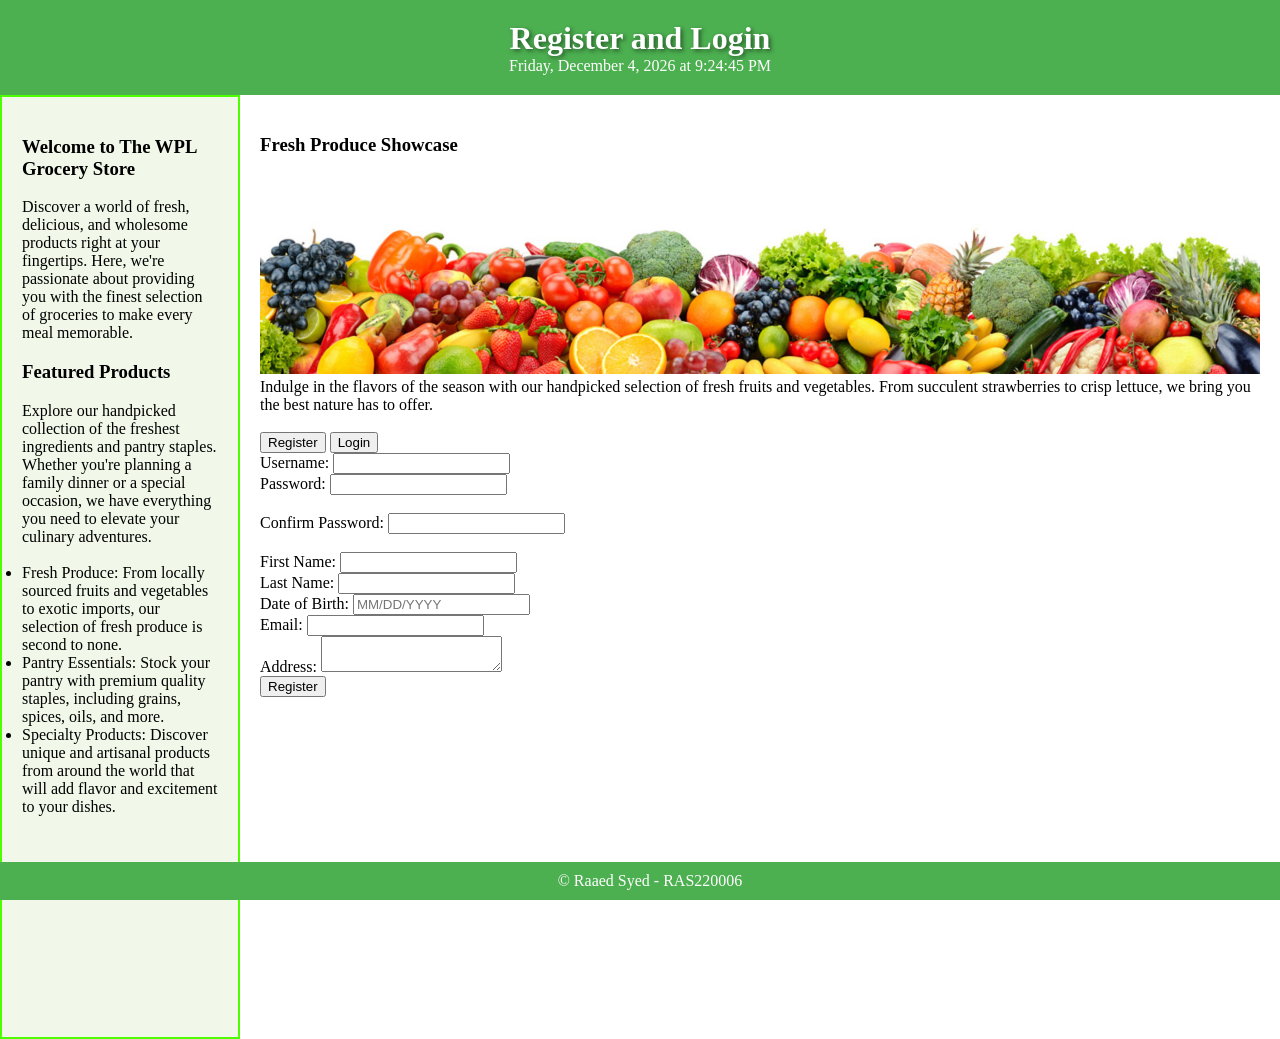
<file: index.html>
<!DOCTYPE html>
<html lang="en">
<head>
    <link rel="stylesheet" href="styles.css">
    <title>Online Grocery Shopping - Home</title>
</head>
<body>
    <header>
        <h1>Register and Login</h1>
        <span id="currentDateTime"></span>
    </header>
    <!-- <nav>
        <ul>
            <li><a href="main_index.html">Home</a></li>
            <li><a href="fresh_products.html">Fresh Products</a></li>
            <li><a href="frozen.html">Frozen</a></li>
            <li><a href="pantry.html">Pantry</a></li>
            <li><a href="bfast_cereal.html">Breakfast and Cereal</a></li>
            <li><a href="baking.html">Baking</a></li>
            <li><a href="snacks.html">Snacks</a></li>
            <li><a href="candy.html">Candy</a></li>
            <li class="right"><a href="cart.html">My Cart</a></li>
            <li class="right"><a href="my_account.html">My-Account</a></li>
            <li class="right"><a href="about-us.html">About Us</a></li>
            <li class="right"><a href="contact.html">Contact Us</a></li>
        </ul>
    </nav> -->
    <main>
        <div class="left-content">
            <h3>Welcome to The WPL Grocery Store</h3>
            <p>Discover a world of fresh, delicious, and wholesome products right at your fingertips. Here, we're passionate about providing you with the finest selection of groceries to make every meal memorable. </p>
            <h3>Featured Products</h3>

            <p>Explore our handpicked collection of the freshest ingredients and pantry staples. Whether you're planning a family dinner or a special occasion, we have everything you need to elevate your culinary adventures.</p> <br>
            <ul>
                
            <li>Fresh Produce: From locally sourced fruits and vegetables to exotic imports, our selection of fresh produce is second to none. </li>

            <li>Pantry Essentials: Stock your pantry with premium quality staples, including grains, spices, oils, and more. </li>

            <li>Specialty Products: Discover unique and artisanal products from around the world that will add flavor and excitement to your dishes. </li>
            </ul>
            
        </div>
        <div class="right-content">
            <h3>Fresh Produce Showcase</h3>
            <img src='images/fresh_produce.jpeg' width="1000"><br>
            <p>Indulge in the flavors of the season with our handpicked selection of fresh fruits and vegetables. From succulent strawberries to crisp lettuce, we bring you the best nature has to offer.</p> <br>
            
            <div class="container mt-5">
                <div id="toggleButtons" class="mb-3">
                    <button id="registerButton" class="btn btn-primary active" onclick="toggleForm('registrationForm')">Register</button>
                    <button id="loginButton" class="btn btn-secondary" onclick="toggleForm('loginForm')">Login</button>
                </div>

                <!-- Registration Form -->
                <!-- <h2 class="mb-4">User Registration</h2> -->
                <form id="registrationForm" action="register.php" method="post">
                    <div class="form-group">
                        <label for="username">Username:</label>
                        <input type="text" class="form-control" id="username" name="username" required>
                    </div>
        
                    <div class="form-group">
                        <label for="password">Password:</label>
                        <input type="password" class="form-control" id="password" name="password" required minlength="8">
                    </div>
                    <br>
                    <div class="form-group">
                        <label for="confirmPassword">Confirm Password:</label>
                        <input type="password" class="form-control" id="confirmPassword" name="confirmPassword" required>
                    </div>
                    <br>
                    <div class="form-group">
                        <label for="firstName">First Name:</label>
                        <input type="text" class="form-control" id="firstName" name="firstName" required>
                    </div>
        
                    <div class="form-group">
                        <label for="lastName">Last Name:</label>
                        <input type="text" class="form-control" id="lastName" name="lastName" required>
                    </div>
        
                    <div class="form-group">
                        <label for="dob">Date of Birth:</label>
                        <input type="text" class="form-control" id="dob" name="dob" placeholder="MM/DD/YYYY" required pattern="\d{2}/\d{2}/\d{4}">
                    </div>
        
                    <div class="form-group">
                        <label for="email">Email:</label>
                        <input type="email" class="form-control" id="email" name="email" required>
                    </div>
        
                    <div class="form-group">
                        <label for="address">Address:</label>
                        <textarea class="form-control" id="address" name="address" required></textarea>
                    </div>
        
                    <button type="submit" class="btn btn-primary">Register</button>
                </form>

                <!-- Login Form -->
                <form id="loginForm" action="login.php" method="post">
                    <div class="form-group">
                        <label for="loginUsername">Username:</label>
                        <input type="text" class="form-control" id="loginUsername" name="loginUsername" required>
                    </div>

                    <div class="form-group">
                        <label for="loginPassword">Password:</label>
                        <input type="password" class="form-control" id="loginPassword" name="loginPassword" required>
                    </div>

                    <button type="submit" class="btn btn-success">Login</button>
                </form>
            </div>

        </div>
    </main>
    <footer>
        <p>&copy; Raaed Syed - RAS220006</p>
    </footer>
    <script src="common.js"></script>
    <script src="https://code.jquery.com/jquery-3.5.1.slim.min.js"></script>
    <script src="https://cdnjs.cloudflare.com/ajax/libs/popper.js/1.11.0/umd/popper.min.js" integrity="sha384-b/U6ypiBEHpOf/4+1nzFpr53nxSS+GLCkfwBdFNTxtclqqenISfwAzpKaMNFNmj4" crossorigin="anonymous"></script>
    <script src="https://cdn.jsdelivr.net/npm/bootstrap@4.5.2/dist/js/bootstrap.min.js"></script>
    <script>
        document.addEventListener("DOMContentLoaded", function() {
            // Hide login form on page load
            document.getElementById('loginForm').style.display = 'none';
        });

        function toggleForm(formId) {
            var registerForm = document.getElementById('registrationForm');
            var loginForm = document.getElementById('loginForm');
            var registerButton = document.getElementById('registerButton');
            var loginButton = document.getElementById('loginButton');

            if (formId === 'registrationForm') {
                registerForm.style.display = 'block';
                loginForm.style.display = 'none';
                registerButton.classList.remove('btn-secondary');
                registerButton.classList.add('btn-primary');
                loginButton.classList.remove('btn-primary');
                loginButton.classList.add('btn-secondary');
            } else if (formId === 'loginForm') {
                registerForm.style.display = 'none';
                loginForm.style.display = 'block';
                registerButton.classList.remove('btn-primary');
                registerButton.classList.add('btn-secondary');
                loginButton.classList.remove('btn-secondary');
                loginButton.classList.add('btn-primary');
            }
        }

    </script>
</body>
</html>
</file>
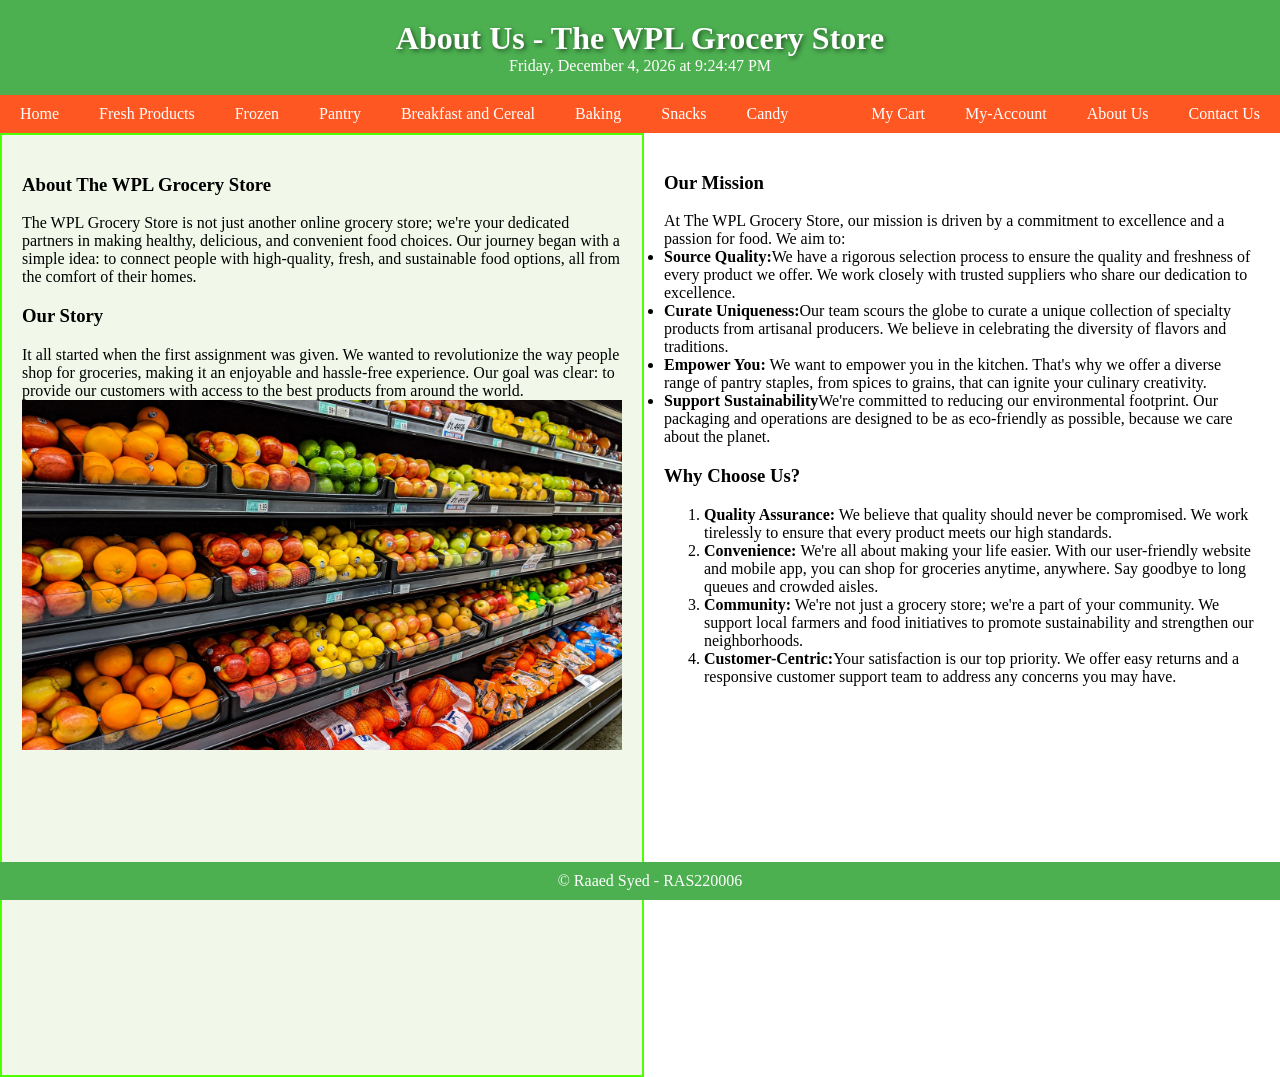
<file: about-us.html>
<!DOCTYPE html>
<html lang="en">
<head>
    <link rel="stylesheet" href="styles.css">
    <title>About Us</title>
</head>
<body>
    <header>
        <h1>About Us - The WPL Grocery Store</h1>
        <span id="currentDateTime"></span>
    </header>
    <nav>
        <ul>
            <li><a href="main_index.html">Home</a></li>
            <li><a href="fresh_products.html">Fresh Products</a></li>
            <li><a href="frozen.html">Frozen</a></li>
            <li><a href="pantry.html">Pantry</a></li>
            <li><a href="bfast_cereal.html">Breakfast and Cereal</a></li>
            <li><a href="baking.html">Baking</a></li>
            <li><a href="snacks.html">Snacks</a></li>
            <li><a href="candy.html">Candy</a></li>
            <li class="right"><a href="cart.html">My Cart</a></li>
            <li class="right"><a href="my_account.html">My-Account</a></li>
            <li class="right"><a href="about-us.html">About Us</a></li>
            <li class="right"><a href="contact.html">Contact Us</a></li>
        </ul>
    </nav>
    <main>
        <div class="left-content">
            <h3>About The WPL Grocery Store</h3>
            <p>The WPL Grocery Store is not just another online grocery store; we're your dedicated partners in making healthy, delicious, and convenient food choices. Our journey began with a simple idea: to connect people with high-quality, fresh, and sustainable food options, all from the comfort of their homes.</p>
            
            <h3> Our Story </h3>
            <p>It all started when the first assignment was given. We wanted to revolutionize the way people shop for groceries, making it an enjoyable and hassle-free experience. Our goal was clear: to provide our customers with access to the best products from around the world.</p>
            <p><img src = 'images/apples.jpg' alt='Picture of Store' width="600" height="350"></p>
        </div>
        <div class="right-content">
            <h3>Our Mission</h3>
            <p>At The WPL Grocery Store, our mission is driven by a commitment to excellence and a passion for food. We aim to:
                <ul>
                    <li><strong>Source Quality:</strong>We have a rigorous selection process to ensure the quality and freshness of every product we offer. We work closely with trusted suppliers who share our dedication to excellence.</li>
                    <li><strong>Curate Uniqueness:</strong>Our team scours the globe to curate a unique collection of specialty products from artisanal producers. We believe in celebrating the diversity of flavors and traditions.</li>
                    <li><strong>Empower You:</strong> We want to empower you in the kitchen. That's why we offer a diverse range of pantry staples, from spices to grains, that can ignite your culinary creativity.</li>
                    <li><strong>Support Sustainability</strong>We're committed to reducing our environmental footprint. Our packaging and operations are designed to be as eco-friendly as possible, because we care about the planet.</li>
                </ul>
            </p>

            <h3> Why Choose Us?</h3>
            <p>
                <ol>
                    <li><strong>Quality Assurance:</strong> We believe that quality should never be compromised. We work tirelessly to ensure that every product meets our high standards.</li>
                    <li><strong>Convenience: </strong> We're all about making your life easier. With our user-friendly website and mobile app, you can shop for groceries anytime, anywhere. Say goodbye to long queues and crowded aisles.</li>
                    <li><strong>Community:</strong> We're not just a grocery store; we're a part of your community. We support local farmers and food initiatives to promote sustainability and strengthen our neighborhoods. </li>
                    <li><strong>Customer-Centric:</strong>Your satisfaction is our top priority. We offer easy returns and a responsive customer support team to address any concerns you may have.</li>
                </ol>
            </p>

            <!-- Your right content goes here -->
        </div>
    </main>
    <footer>
        <p>&copy; Raaed Syed - RAS220006</p>
    </footer>
    <script src="common.js"></script>
</body>
</html>
</file>
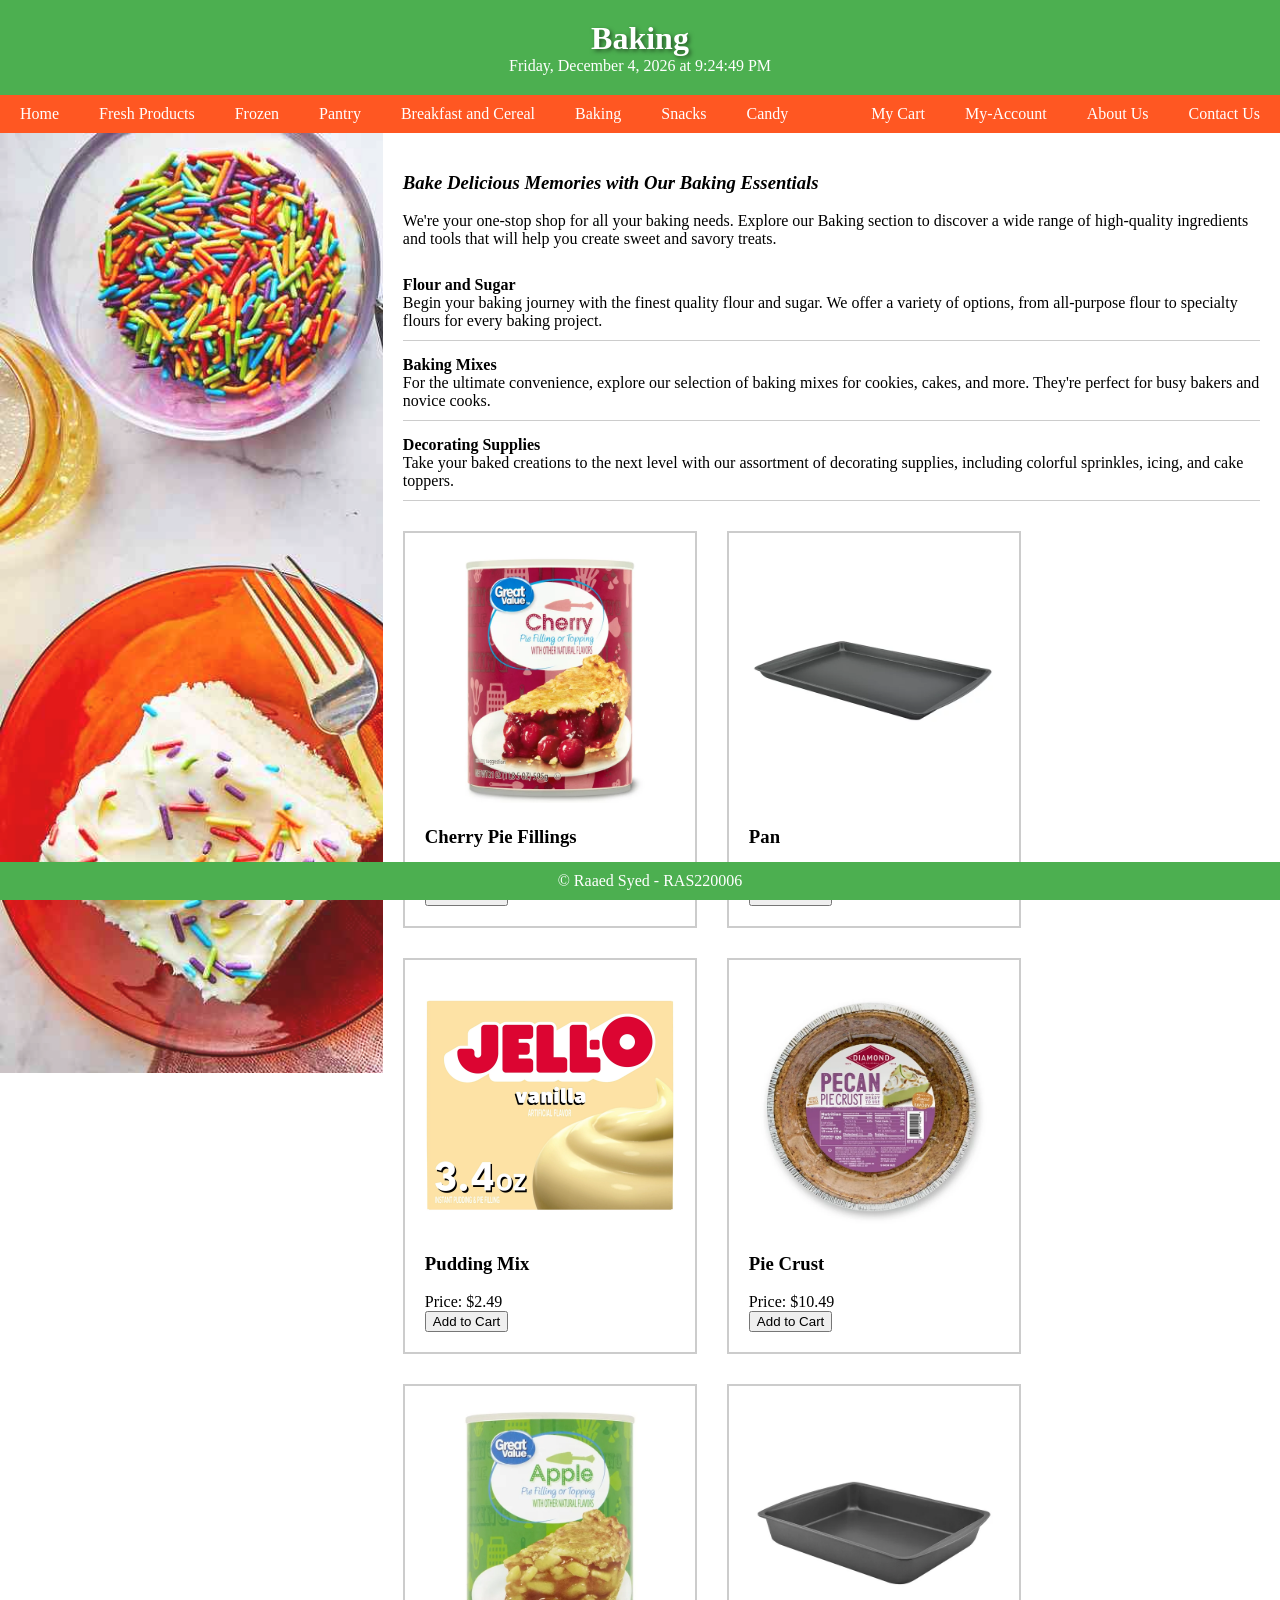
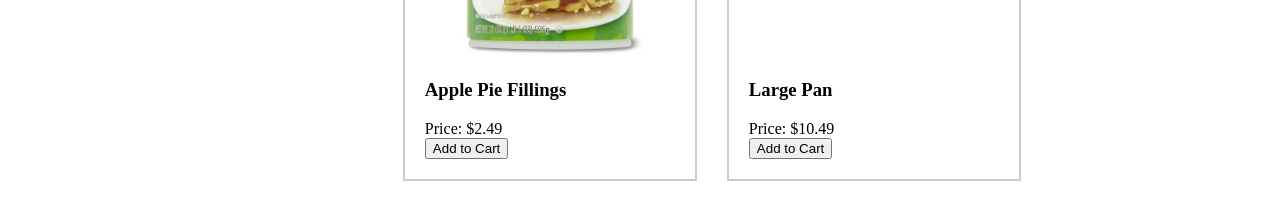
<file: baking.html>
<!DOCTYPE html>
<html lang="en">
<head>
    <link rel="stylesheet" href="styles.css">
    <title>Baking</title>
</head>
<body>
    <header>
        <h1>Baking</h1>
        <span id="currentDateTime"></span>
    </header>
    <nav>
        <ul>
            <li><a href="main_index.html">Home</a></li>
            <li><a href="fresh_products.html">Fresh Products</a></li>
            <li><a href="frozen.html">Frozen</a></li>
            <li><a href="pantry.html">Pantry</a></li>
            <li><a href="bfast_cereal.html">Breakfast and Cereal</a></li>
            <li><a href="baking.html">Baking</a></li>
            <li><a href="snacks.html">Snacks</a></li>
            <li><a href="candy.html">Candy</a></li>
            <li class="right"><a href="cart.html">My Cart</a></li>
            <li class="right"><a href="my_account.html">My-Account</a></li>
            <li class="right"><a href="about-us.html">About Us</a></li>
            <li class="right"><a href="contact.html">Contact Us</a></li>
        </ul>
    </nav>
    <main>
        <div class="baking">
            <!-- Your left content goes here -->
        </div>
        <div class="right-content">
            <h3><em>Bake Delicious Memories with Our Baking Essentials</em></h3>
            <p>We're your one-stop shop for all your baking needs. Explore our Baking section to discover a wide range of high-quality ingredients and tools that will help you create sweet and savory treats.</p> <br>

            <dl>
                <dt>Flour and Sugar</dt>
                <dd>Begin your baking journey with the finest quality flour and sugar. We offer a variety of options, from all-purpose flour to specialty flours for every baking project.</dd>
                <dt>Baking Mixes</dt>
                <dd>For the ultimate convenience, explore our selection of baking mixes for cookies, cakes, and more. They're perfect for busy bakers and novice cooks.
                </dd>
                <dt>Decorating Supplies</dt>
                <dd>Take your baked creations to the next level with our assortment of decorating supplies, including colorful sprinkles, icing, and cake toppers.</dd>
            </dl>

            <div id="product-list">
                <!-- Product listings will be displayed here -->
            </div>
            
        </div>
    </main>
    <footer>
        <p>&copy; Raaed Syed - RAS220006</p>
    </footer>
    <script src="https://code.jquery.com/jquery-3.6.0.min.js"></script>
    <script src="common.js"></script>
    <script src="json_script.js"></script>
    <script>
        fetchAndDisplayProductsFromJson("baking", "all", "all");
    </script>
</body>
</html>
</file>
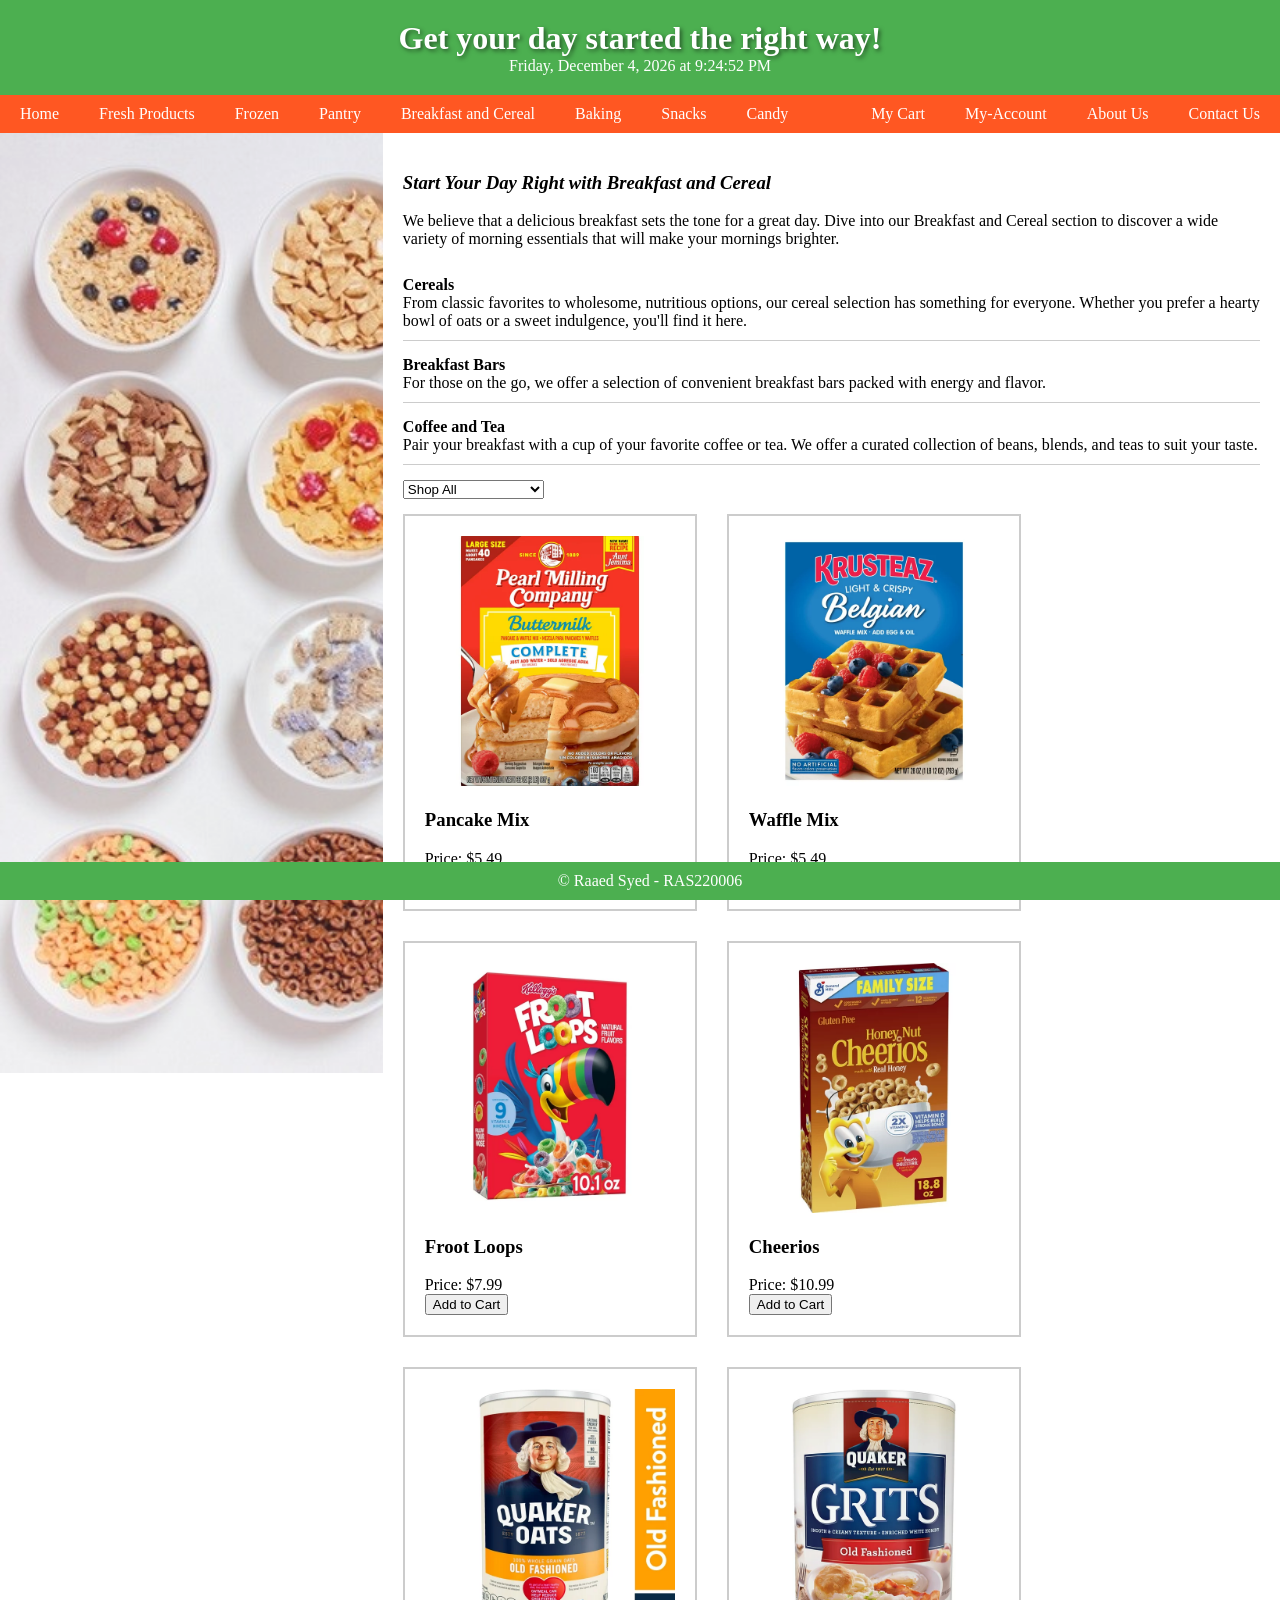
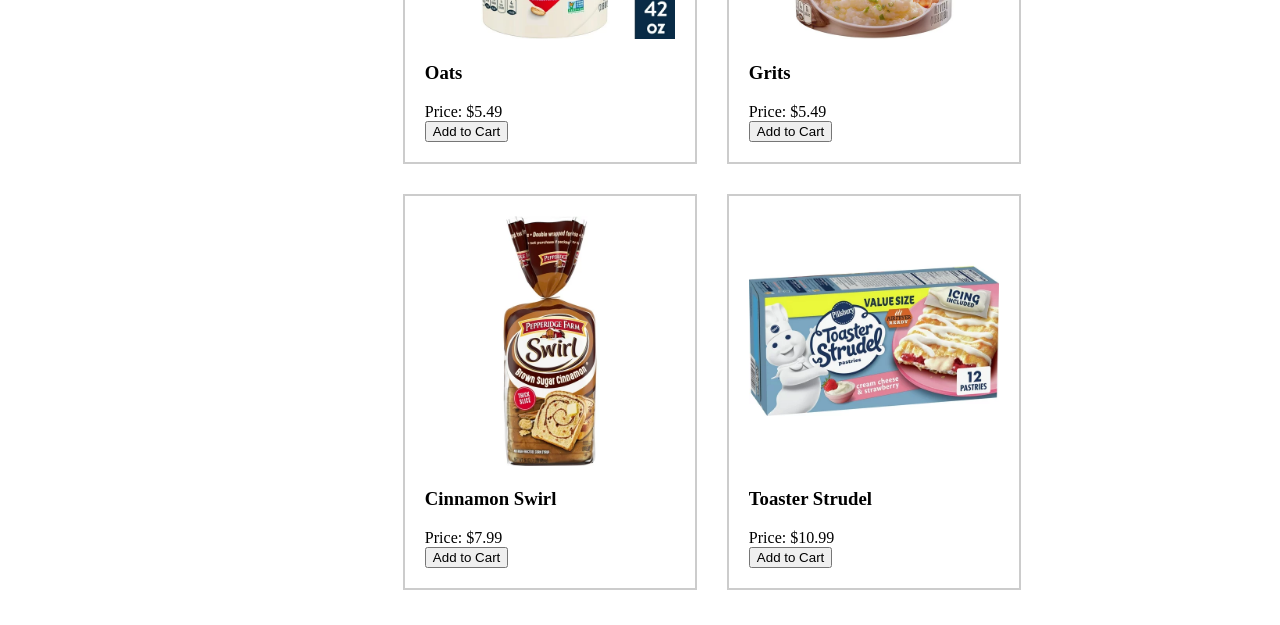
<file: bfast_cereal.html>
<!DOCTYPE html>
<html lang="en">
<head>
    <link rel="stylesheet" href="styles.css">
    <title>Breakfast and Cereal</title>
</head>
<body>
    <header>
        <h1>Get your day started the right way!</h1>
        <span id="currentDateTime"></span>
    </header>
    <nav>
        <ul>
            <li><a href="main_index.html">Home</a></li>
            <li><a href="fresh_products.html">Fresh Products</a></li>
            <li><a href="frozen.html">Frozen</a></li>
            <li><a href="pantry.html">Pantry</a></li>
            <li><a href="bfast_cereal.html">Breakfast and Cereal</a></li>
            <li><a href="baking.html">Baking</a></li>
            <li><a href="snacks.html">Snacks</a></li>
            <li><a href="candy.html">Candy</a></li>
            <li class="right"><a href="cart.html">My Cart</a></li>
            <li class="right"><a href="my_account.html">My-Account</a></li>
            <li class="right"><a href="about-us.html">About Us</a></li>
            <li class="right"><a href="contact.html">Contact Us</a></li>
        </ul>
    </nav>
    <main>
        <div class="cereal">
            <!-- Your left content goes here -->
        </div>
        <div class="right-content">
            <h3><em>Start Your Day Right with Breakfast and Cereal</em></h3>
            <p>We believe that a delicious breakfast sets the tone for a great day. Dive into our Breakfast and Cereal section to discover a wide variety of morning essentials that will make your mornings brighter.</p> <br>

            <dl>
                <dt>Cereals</dt>
                <dd>From classic favorites to wholesome, nutritious options, our cereal selection has something for everyone. Whether you prefer a hearty bowl of oats or a sweet indulgence, you'll find it here.</dd>
                <dt>Breakfast Bars</dt>
                <dd> For those on the go, we offer a selection of convenient breakfast bars packed with energy and flavor.</dd>
                <dt>Coffee and Tea</dt>
                <dd>Pair your breakfast with a cup of your favorite coffee or tea. We offer a curated collection of beans, blends, and teas to suit your taste. </dd>
            </dl>

            <div id="subcategory-selector">
                <select id="subcategory-select">
                    <option value="breakfast-cereal">Shop All</option>
                    <option value="cereal">Cereal Shop</option>
                    <option value="pancake-waffle">Pancakes & Waffles</option>
                    <option value="oat-grit">Oatmeal & Grits</option>
                    <option value="bc-rollback">Rollbacks</option>
                    <option value="bread">Breakfast Bread</option>
                    <!-- Add more category options as needed -->
                </select>
            </div>
            
            <div id="product-list">
                <!-- Product listings will be displayed here -->
            </div>
        </div>
    </main>
    <footer>
        <p>&copy; Raaed Syed - RAS220006</p>
    </footer>
    <script src="https://code.jquery.com/jquery-3.6.0.min.js"></script>
    <script src="common.js"></script>
    <script src="json_script.js"></script>
    <script> 
        const initialCategory = "breakfast-cereal";
        fetchAndDisplayProductsFromJson(initialCategory, "all", "all");
    </script>
</body>
</html>
</file>
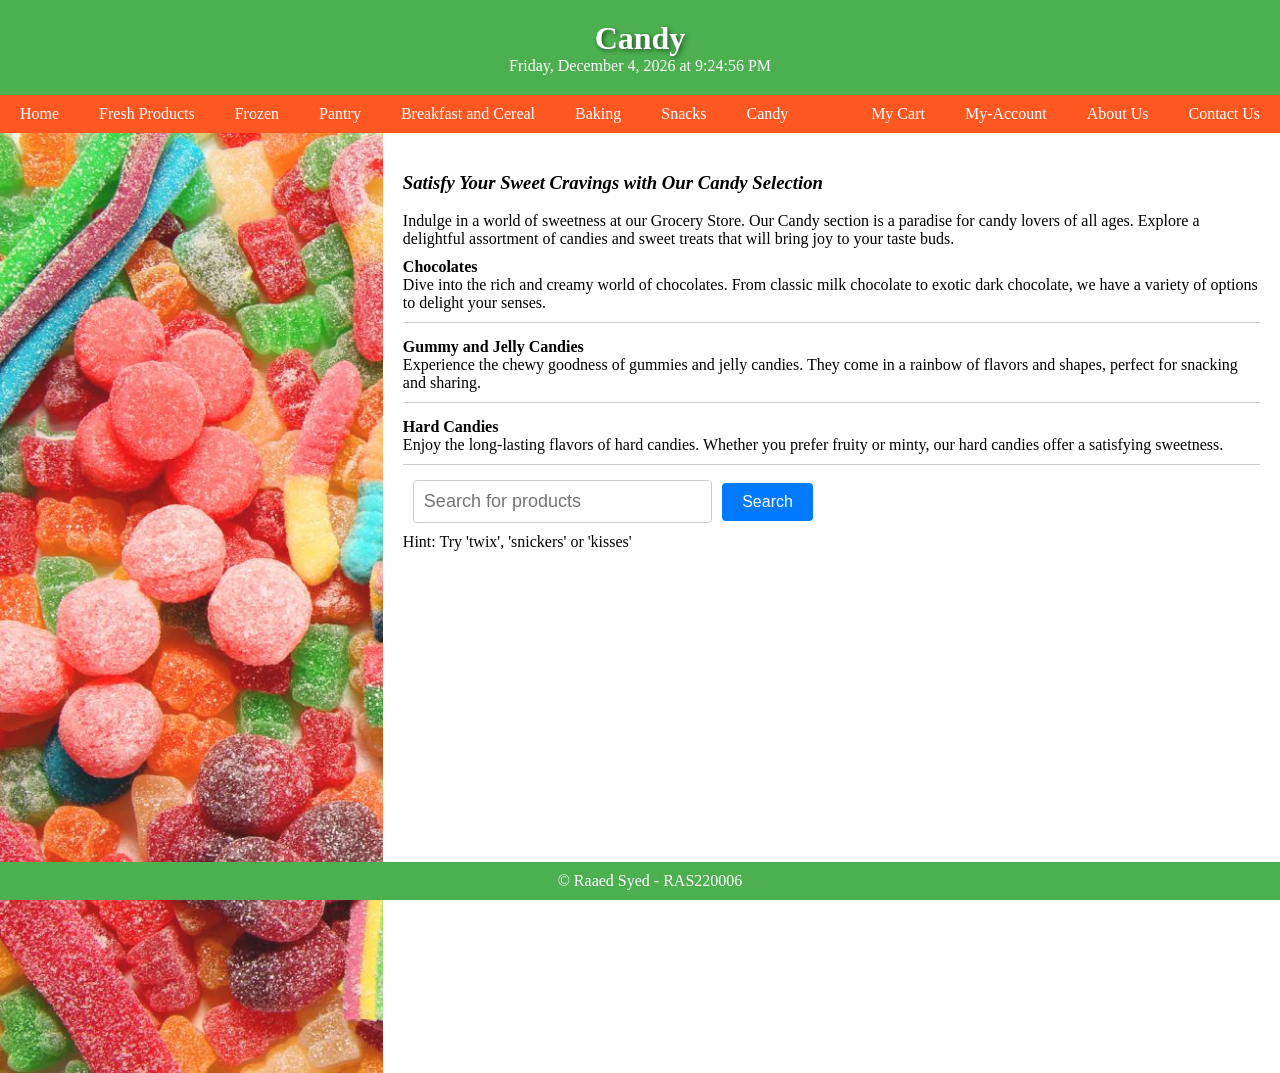
<file: candy.html>
<!DOCTYPE html>
<html lang="en">
<head>
    <link rel="stylesheet" href="styles.css">
    <title>Candy</title>
</head>
<body>
    <header>
        <h1>Candy</h1>
        <span id="currentDateTime"></span>
    </header>
    <nav>
        <ul>
            <li><a href="main_index.html">Home</a></li>
            <li><a href="fresh_products.html">Fresh Products</a></li>
            <li><a href="frozen.html">Frozen</a></li>
            <li><a href="pantry.html">Pantry</a></li>
            <li><a href="bfast_cereal.html">Breakfast and Cereal</a></li>
            <li><a href="baking.html">Baking</a></li>
            <li><a href="snacks.html">Snacks</a></li>
            <li><a href="candy.html">Candy</a></li>
            <li class="right"><a href="cart.html">My Cart</a></li>
            <li class="right"><a href="my_account.html">My-Account</a></li>
            <li class="right"><a href="about-us.html">About Us</a></li>
            <li class="right"><a href="contact.html">Contact Us</a></li>
        </ul>
    </nav>
    <main>
        <div class="candy">
            <!-- Your left content goes here -->
        </div>
        <div class="right-content">
            <h3><em>Satisfy Your Sweet Cravings with Our Candy Selection</em></h3>
            <p>Indulge in a world of sweetness at our Grocery Store. Our Candy section is a paradise for candy lovers of all ages. Explore a delightful assortment of candies and sweet treats that will bring joy to your taste buds.</p>

            <dl>
                <dt>Chocolates</dt>
                <dd>Dive into the rich and creamy world of chocolates. From classic milk chocolate to exotic dark chocolate, we have a variety of options to delight your senses.</dd>
                <dt>Gummy and Jelly Candies</dt>
                <dd>Experience the chewy goodness of gummies and jelly candies. They come in a rainbow of flavors and shapes, perfect for snacking and sharing.</dd>
                <dt>Hard Candies</dt>
                <dd> Enjoy the long-lasting flavors of hard candies. Whether you prefer fruity or minty, our hard candies offer a satisfying sweetness.</dd>
            </dl>

            <div class="search-container">
                <input type="text" id="search-input" placeholder="Search for products" style="height:auto ; width: 300px; font-size: large;">
                <button id="search-button">Search</button>
            </div>
            <div>
                <p>Hint: Try 'twix', 'snickers' or 'kisses'</p>
            </div>
            
            <div id="product-list">
                <!-- Product listings will be displayed here -->
            </div>

        </div>
    </main>
    <footer>
        <p>&copy; Raaed Syed - RAS220006</p>
    </footer>
    <script src="https://code.jquery.com/jquery-3.6.0.min.js"></script>
    <script src="common.js"></script>
    <script src="xml_script.js"></script>
    <script>
        const searchInput = document.getElementById("search-input");
        const searchButton = document.getElementById("search-button");

        // Event listening for the search button 
        searchButton.addEventListener("click", function(){
            const searchQuery = searchInput.value.toLowerCase();
            const searchPattern = /^[a-zA-Z\s]+$/;
            if(!searchPattern.test(searchQuery)){
                alert("Search must only contain alphabets! No numbers or special characters allowed. ");
            }
            else{
                fetchAndDisplayProductsFromXml("candy", "all", searchQuery);
            }
        });
    </script>
</body>
</html>
</file>
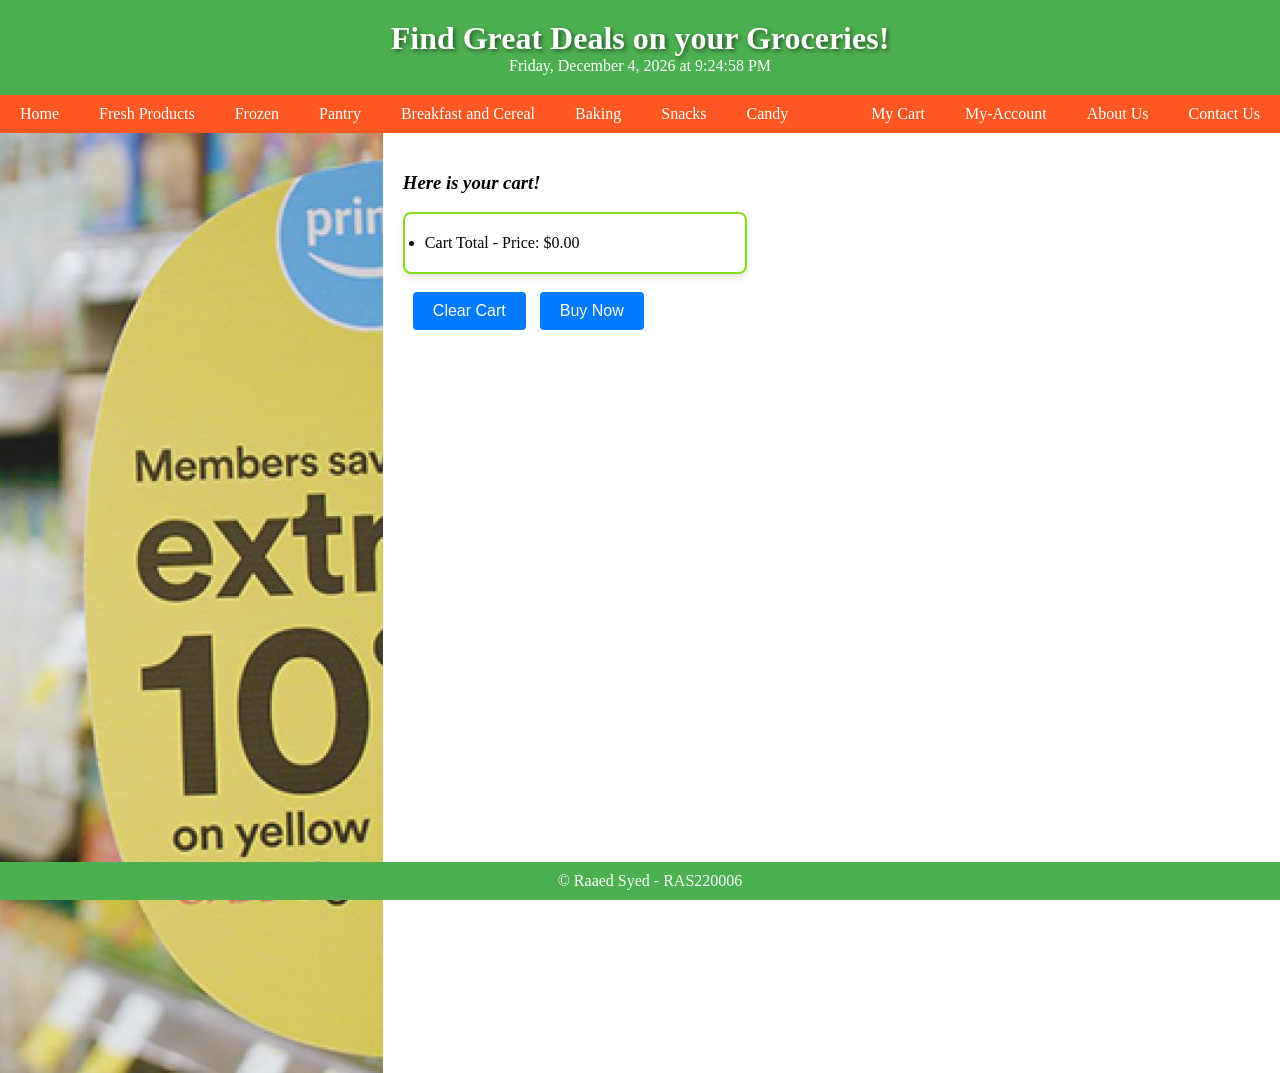
<file: cart.html>
<!DOCTYPE html>
<html lang="en">
<head>
    <link rel="stylesheet" href="styles.css">
    <title>Deals</title>
</head>
<body>
    <header>
        <h1>Find Great Deals on your Groceries!</h1>
        <span id="currentDateTime"></span>
    </header>
    <nav>
        <ul>
            <li><a href="main_index.html">Home</a></li>
            <li><a href="fresh_products.html">Fresh Products</a></li>
            <li><a href="frozen.html">Frozen</a></li>
            <li><a href="pantry.html">Pantry</a></li>
            <li><a href="bfast_cereal.html">Breakfast and Cereal</a></li>
            <li><a href="baking.html">Baking</a></li>
            <li><a href="snacks.html">Snacks</a></li>
            <li><a href="candy.html">Candy</a></li>
            <li class="right"><a href="cart.html">My Cart</a></li>
            <li class="right"><a href="my_account.html">My-Account</a></li>
            <li class="right"><a href="about-us.html">About Us</a></li>
            <li class="right"><a href="contact.html">Contact Us</a></li>
        </ul>
    </nav>
    <main>
        <div class="deals">
            <!-- Your left content goes here -->
        </div>
        <div class="right-content">
            <h3><em>Here is your cart!</em></h3>

            <div id="cart">
                <ul id="cart-items"></ul>
            </div>
            
            <br>
            <button id="clear-button">Clear Cart</button>
            <button id="purchase">Buy Now</button>
            
            <!-- <p>We love helping you save while you shop. Explore our Deals section to find a treasure trove of discounts, special offers, and exclusive promotions that will make your shopping experience even more rewarding.</p>

            <p>Our Deals Selection </p> -->
        </div>
    </main>
    <footer>
        <p>&copy; Raaed Syed - RAS220006</p>
    </footer>
    <script src="common.js"></script>
    <script src="cart.js"></script>
    <script>
        displayCart();

        const clearButton = document.getElementById("clear-button")
        clearButton.addEventListener("click", function(){
            localStorage.removeItem("cart")
            localStorage.removeItem("json_inventory")
            localStorage.removeItem("xml_inventory")
            displayCart()
        })

        const buyButton = document.getElementById("purchase");
        buyButton.addEventListener("click", function(){
            purchaseOrder();
            alert("Items purchased. Inventories have been updated.")
        })

    </script>
</body>
</html>
</file>
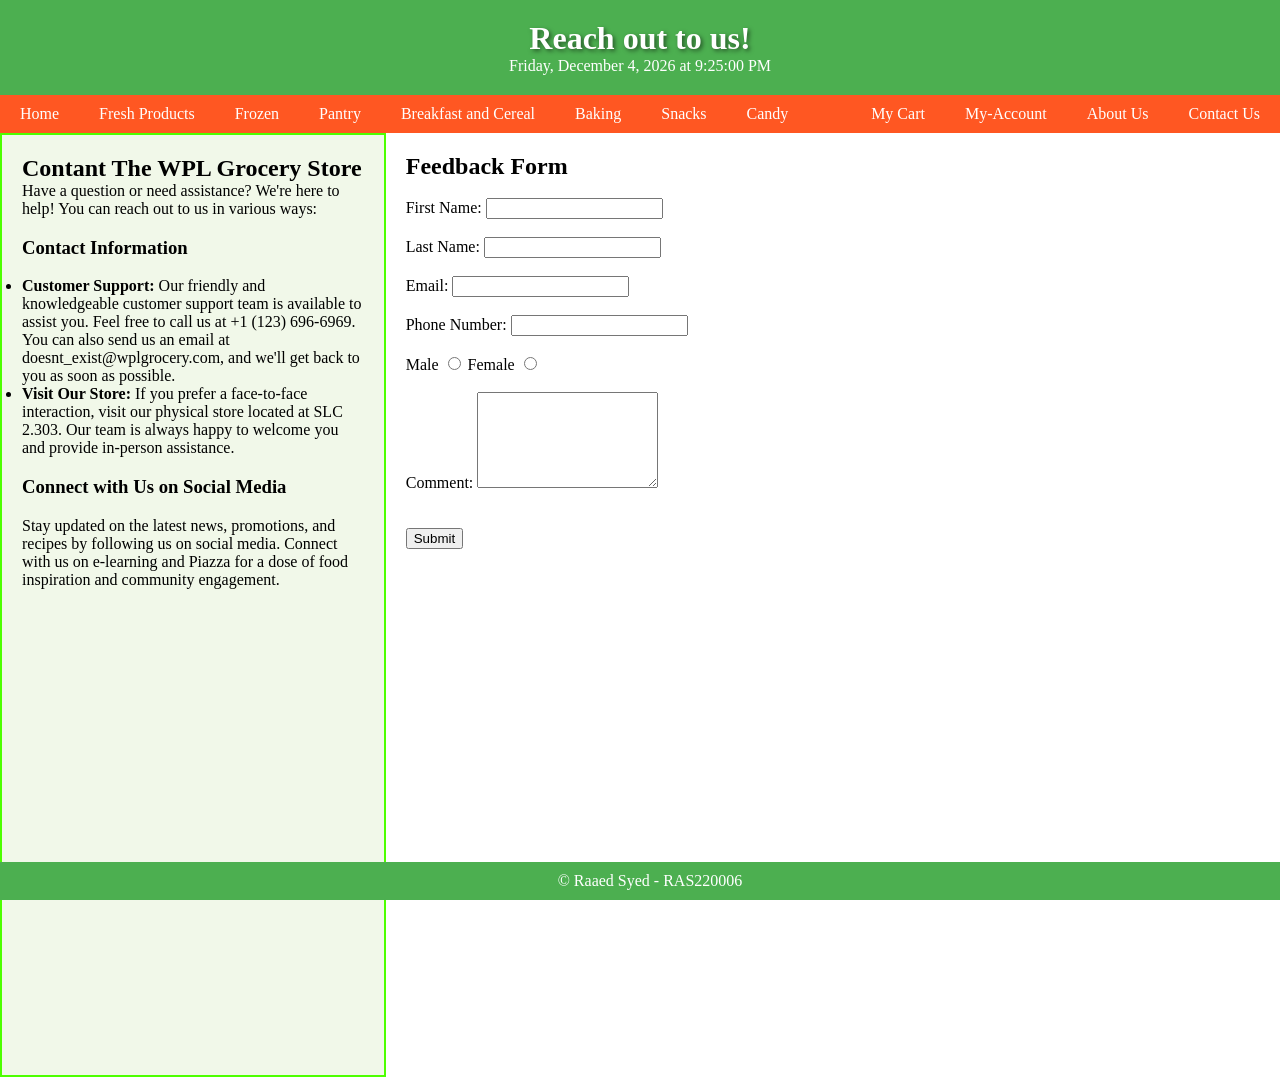
<file: contact.html>
<!DOCTYPE html>
<html lang="en">
<head>
    <link rel="stylesheet" href="styles.css">
    <title>Contact Us</title>
</head>
<body>
    <header>
        <h1>Reach out to us!</h1>
        <span id="currentDateTime"></span>
    </header>
    <nav>
        <ul>
            <li><a href="main_index.html">Home</a></li>
            <li><a href="fresh_products.html">Fresh Products</a></li>
            <li><a href="frozen.html">Frozen</a></li>
            <li><a href="pantry.html">Pantry</a></li>
            <li><a href="bfast_cereal.html">Breakfast and Cereal</a></li>
            <li><a href="baking.html">Baking</a></li>
            <li><a href="snacks.html">Snacks</a></li>
            <li><a href="candy.html">Candy</a></li>
            <li class="right"><a href="cart.html">My Cart</a></li>
            <li class="right"><a href="my_account.html">My-Account</a></li>
            <li class="right"><a href="about-us.html">About Us</a></li>
            <li class="right"><a href="contact.html">Contact Us</a></li>
        </ul>
    </nav>
    <main>
        <div class="left-content">
            <h2>Contant The WPL Grocery Store</h2>
            <p>Have a question or need assistance? We're here to help! You can reach out to us in various ways:</p>

            <h3>Contact Information</h3>
            <p>
                <ul>
                    <li><strong>Customer Support: </strong>Our friendly and knowledgeable customer support team is available to assist you. Feel free to call us at +1 (123) 696-6969. You can also send us an email at doesnt_exist@wplgrocery.com, and we'll get back to you as soon as possible.</li>
                    <li><strong>Visit Our Store:</strong> If you prefer a face-to-face interaction, visit our physical store located at SLC 2.303. Our team is always happy to welcome you and provide in-person assistance.</li>
                </ul>
            </p>

            <h3> Connect with Us on Social Media</h3>
            <p>Stay updated on the latest news, promotions, and recipes by following us on social media. Connect with us on e-learning and Piazza for a dose of food inspiration and community engagement.</p>

            
        </div>
        <div class="right-content">
            <h2>Feedback Form</h2> <br>
            <form id="validatedForm">
                <label for="firstName">First Name:</label>
                <input type="text" id="firstName" name="firstName" required> <br> <br> 

                <label for="lastName">Last Name:</label>
                <input type="text" id="lastName" name="lastName" required> <br> <br> 
            
                <label for="email">Email:</label>
                <input type="email" id="email" name="email" required> <br> <br> 

                <label for="phoneNumber">Phone Number:</label>
                <input type="tel" id="phoneNumber" name="phoneNumber" required> <br> <br> 


                <label for="male">Male</label>
                <input type="radio" id="gender" name="gender" value="male" required>
            
                <label for="female">Female</label>
                <input type="radio" id="gender " name="gender" value="female" required> <br> <br>

                <label for="comment">Comment:</label>
                <textarea id="comment" name="comment" rows="6" required></textarea><br> <br> 

                <span id="validationError" style="color: red;"></span> <br>
            
                <input type="submit" value="Submit">
            </form>

            <script>
                // Get references to form elements
                const validationForm = document.getElementById("validatedForm");
                const firstNameInput = document.getElementById("firstName");
                const lastNameInput = document.getElementById("lastName");
                const phoneNumberInput = document.getElementById("phoneNumber");
                const emailInput = document.getElementById("email");
                const genderSelect = document.getElementById("gender");
                const commentTextarea = document.getElementById("comment");
                const validationError = document.getElementById("validationError");
        
                // Add a submit event listener to the form
                validationForm.addEventListener("submit", function(event) {
                    // Prevent the form from submitting by default
                    event.preventDefault();
                    
                    // Checking if all requirements are satisfied
                    // Validate first name and last name (alphabetic and first letter capital)
                    const firstNamePattern = /^[A-Z][a-zA-Z]*$/;
                    const lastNamePattern = /^[A-Z][a-zA-Z]*$/;
        
                    if (!firstNamePattern.test(firstNameInput.value) || !lastNamePattern.test(lastNameInput.value)) {
                        validationError.textContent = "First name and last name should be alphabetic with the first letter capitalized.";
                        return;
                    }

                    if (firstNameInput.value === lastNameInput.value) {
                        validationError.textContent = "First name and last name cannot be the same.";
                        return;
                    }

                    const phonePattern = /^\(\d{3}\) \d{3}-\d{4}$/;
                    if (!phonePattern.test(phoneNumberInput.value)) {
                        validationError.textContent = "Phone number must be formatted as (ddd) ddd-dddd.";
                        return;
                    }
        
                    const emailPattern = /^[^\s@]+@[^\s@]+\.[^\s@]+$/;
                    if (!emailPattern.test(emailInput.value)) {
                        validationError.textContent = "Email address must contain '@' and '.'";
                        return;
                    }

                    if (genderSelect.value === "") {
                        validationError.textContent = "Please select a gender.";
                        return;
                    }

                    if (commentTextarea.value.length < 10) {
                        validationError.textContent = "Comment must be at least 10 characters long.";
                        return;
                    }
        
                    // All validation checks passed, you can submit the form
                    validationError.textContent = "";
                    validationForm.submit();
                });
            </script>
            
        </div>
    </main>
    <footer>
        <p>&copy; Raaed Syed - RAS220006</p>
    </footer>
    <script src="common.js"></script>
</body>
</html>
</file>
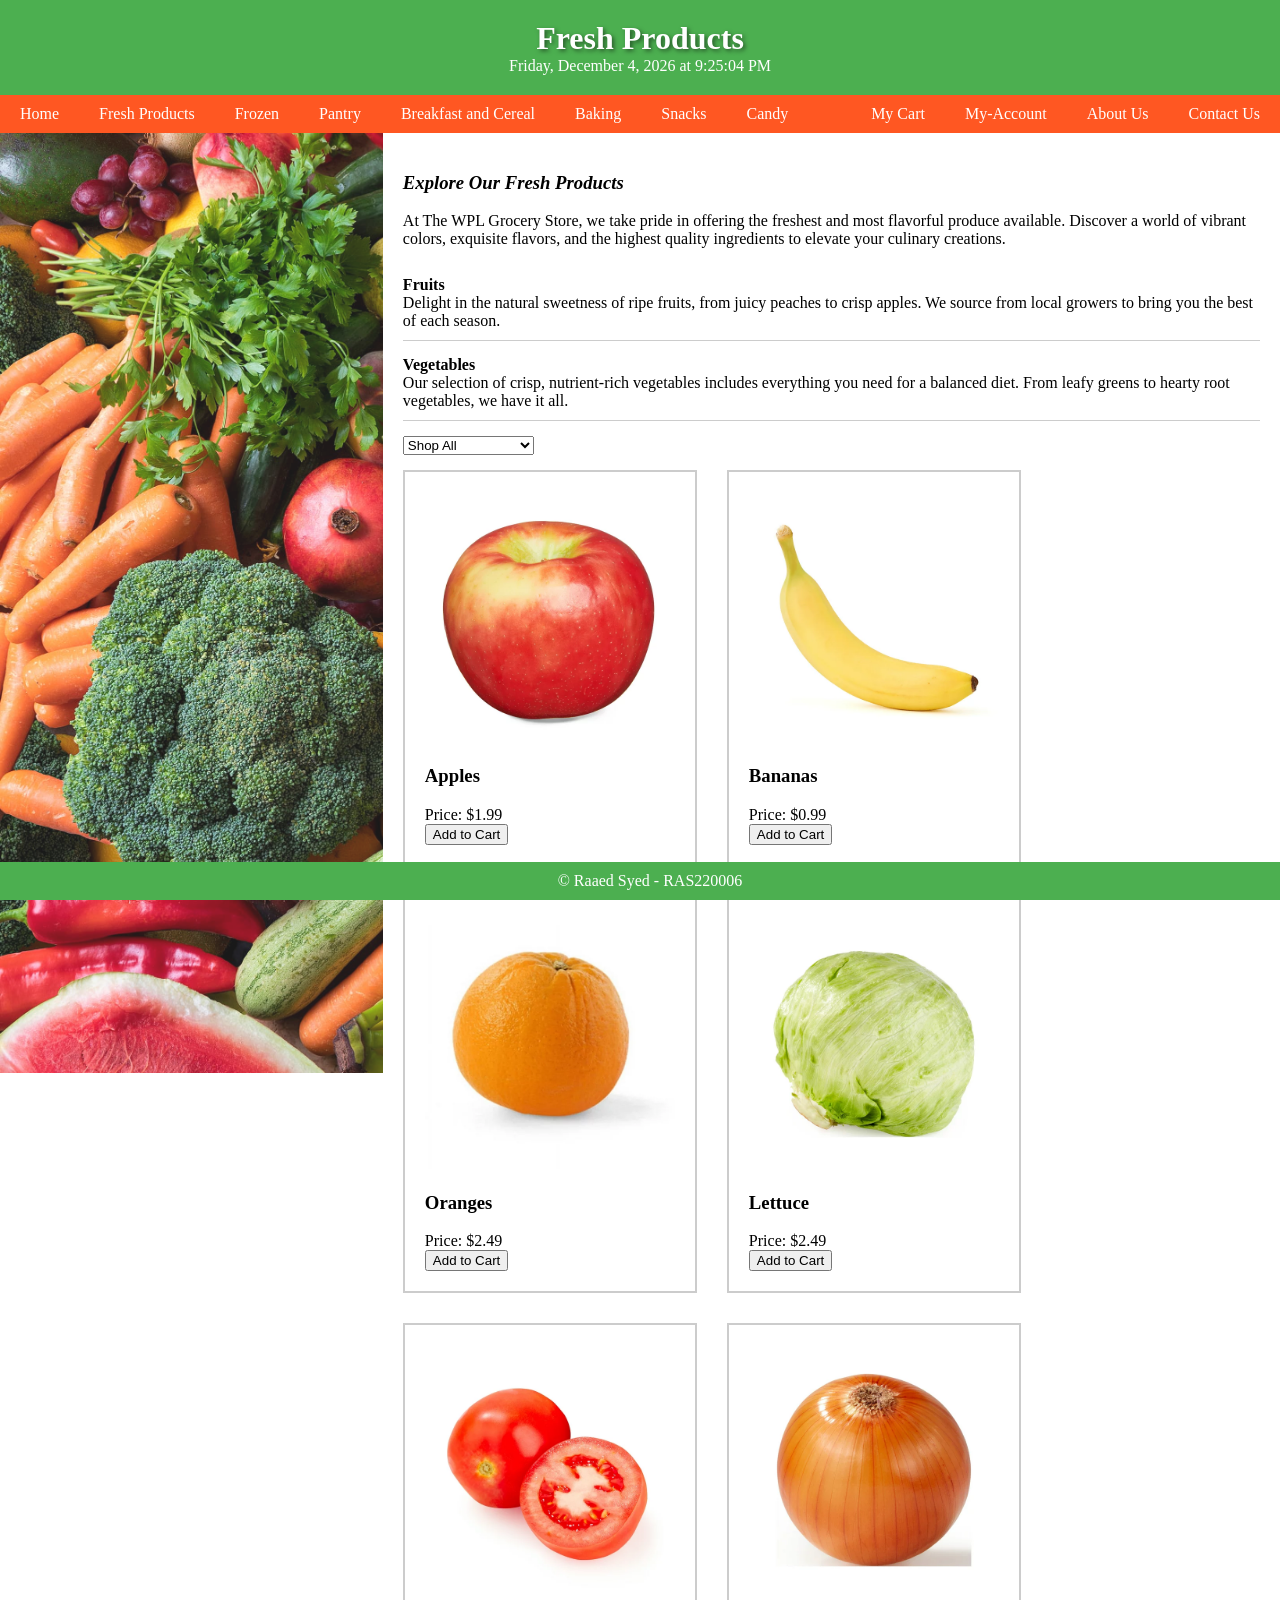
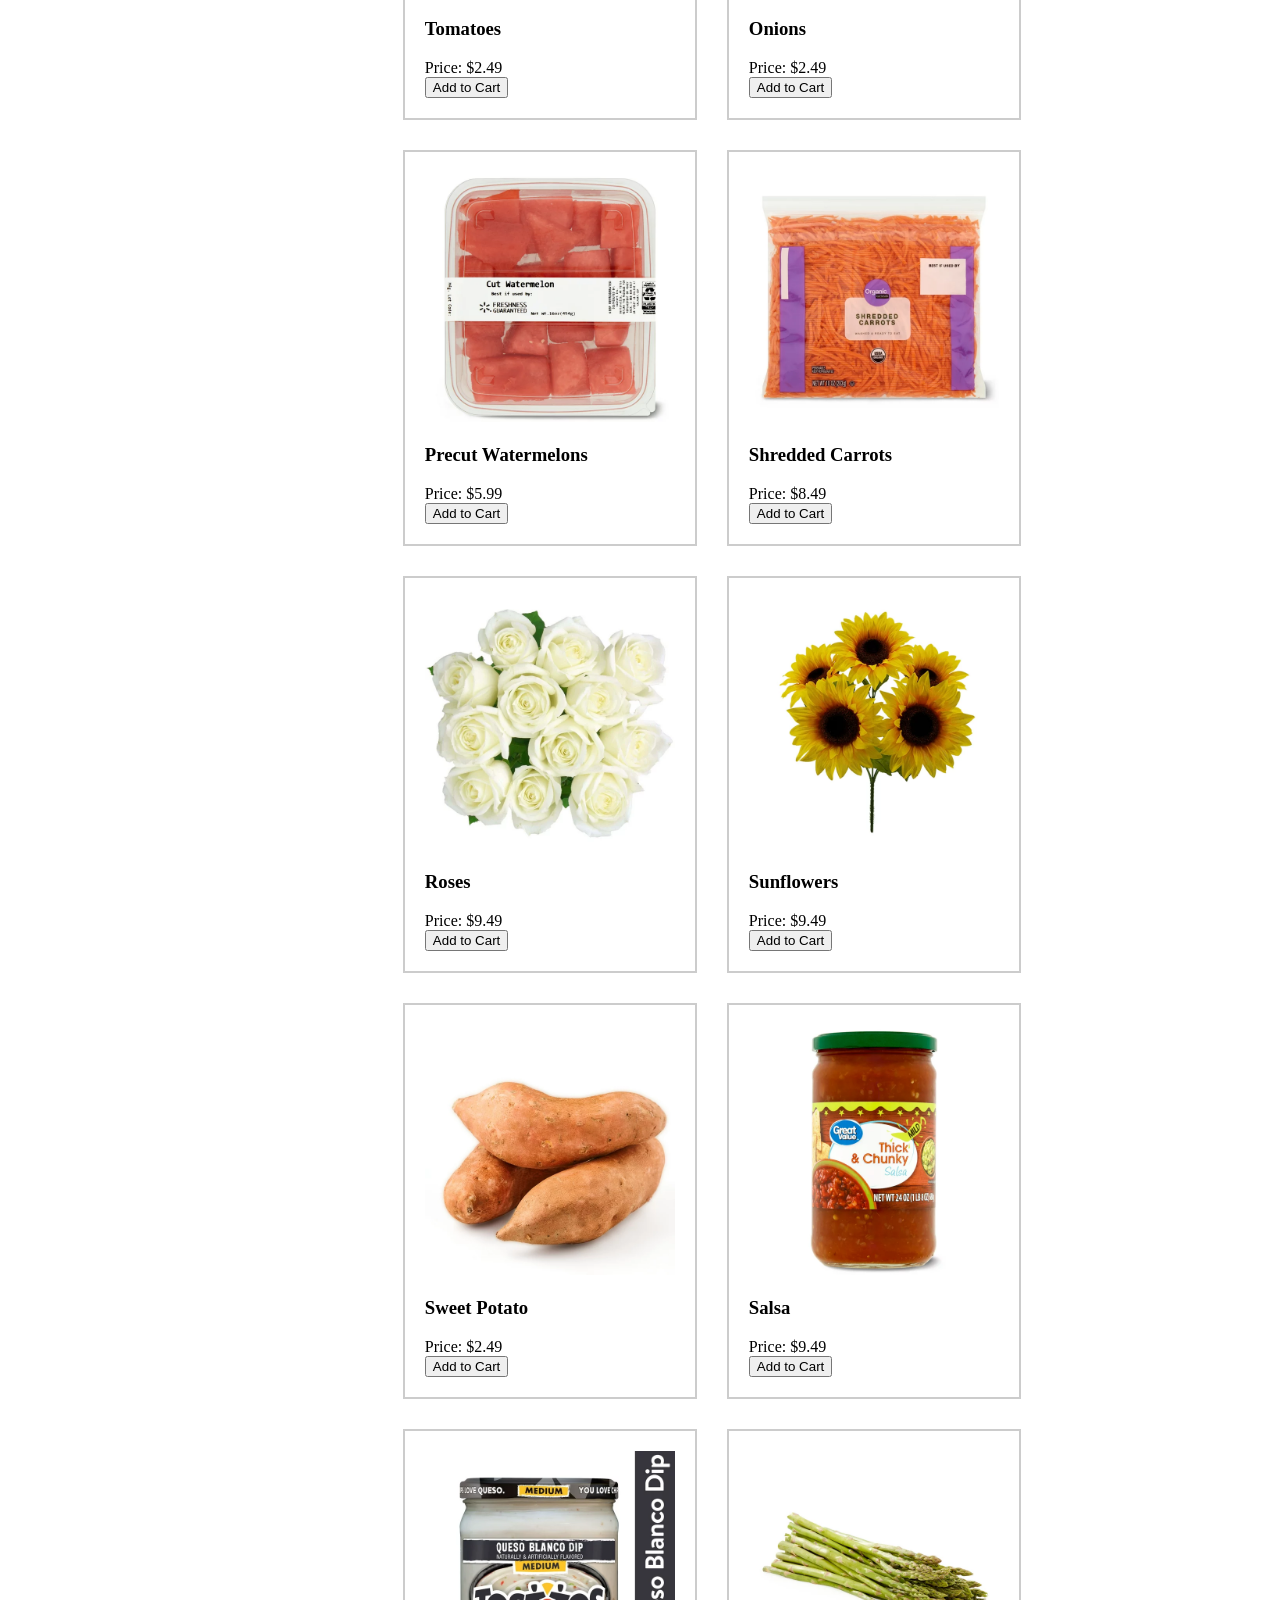
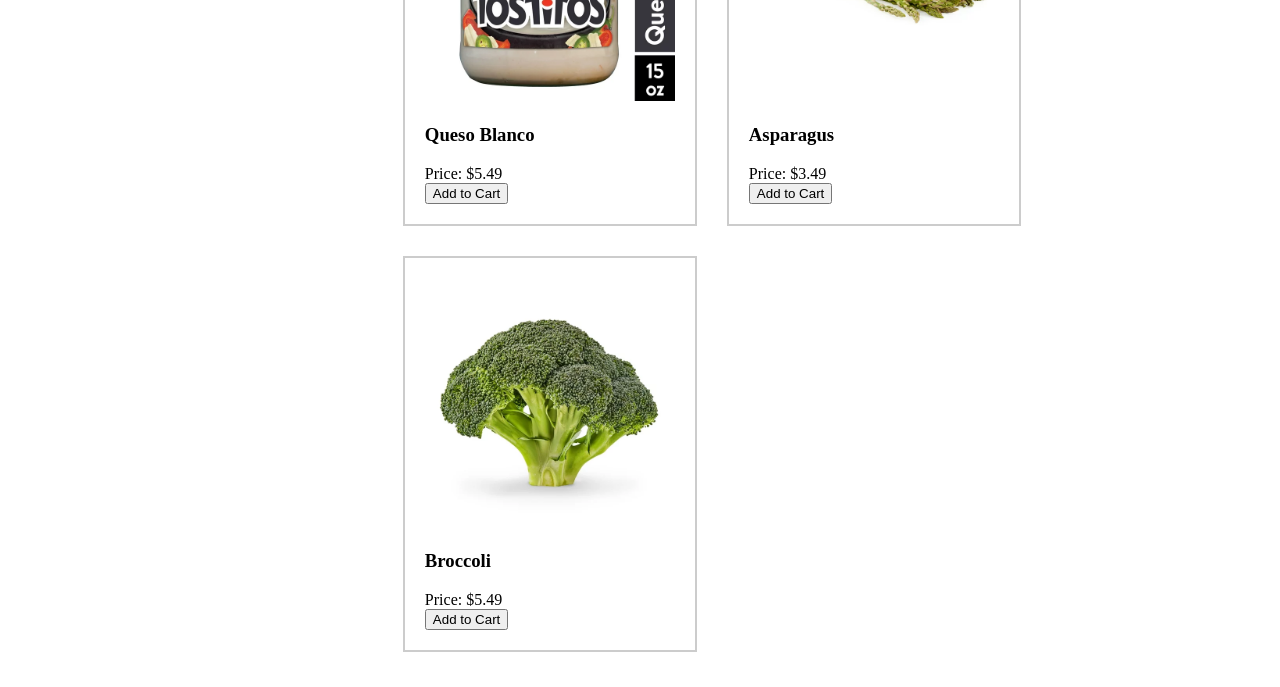
<file: fresh_products.html>
<!DOCTYPE html>
<html lang="en">
<head>
    <link rel="stylesheet" href="styles.css">
    <title>Fresh Products</title>
</head>
<body>
    <header>
        <h1>Fresh Products</h1>
        <span id="currentDateTime"></span>
    </header>
    <nav>
        <ul>
            <li><a href="main_index.html">Home</a></li>
            <li><a href="fresh_products.html">Fresh Products</a></li>
            <li><a href="frozen.html">Frozen</a></li>
            <li><a href="pantry.html">Pantry</a></li>
            <li><a href="bfast_cereal.html">Breakfast and Cereal</a></li>
            <li><a href="baking.html">Baking</a></li>
            <li><a href="snacks.html">Snacks</a></li>
            <li><a href="candy.html">Candy</a></li>
            <li class="right"><a href="cart.html">My Cart</a></li>
            <li class="right"><a href="my_account.html">My-Account</a></li>
            <li class="right"><a href="about-us.html">About Us</a></li>
            <li class="right"><a href="contact.html">Contact Us</a></li>
        </ul>
    </nav>
    <main>
        <div class="fresh-produce">
            <!-- Your left content goes here -->
        </div>
        <div class="right-content">
           <h3><em>Explore Our Fresh Products</em></h3>
           <p>At The WPL Grocery Store, we take pride in offering the freshest and most flavorful produce available. Discover a world of vibrant colors, exquisite flavors, and the highest quality ingredients to elevate your culinary creations.</p> <br>

           <dl>
            <dt>Fruits</dt>
            <dd>Delight in the natural sweetness of ripe fruits, from juicy peaches to crisp apples. We source from local growers to bring you the best of each season.</dd>
            <dt>Vegetables</dt>
            <dd> Our selection of crisp, nutrient-rich vegetables includes everything you need for a balanced diet. From leafy greens to hearty root vegetables, we have it all.</dd>
          </dl>
          
        <div id="subcategory-selector">
            <select id="subcategory-select">
                <option value="fresh-produce">Shop All</option>
                <option value="vegetable">All Vegetables</option>
                <option value="fruit">All Fruits</option>
                <option value="precut">Pre-cut Produce</option>
                <option value="flower">Flowers</option>
                <option value="salsa">Salsa and Dips</option>
                <option value="seasonal">Seasonal Produce</option>
                <option value="new">New Items</option>
                <option value="rollback">Rollbacks</option>
                
                <!-- Add more category options as needed -->
            </select>
        </div>
        
        <div id="product-list">
            <!-- Product listings will be displayed here -->
        </div>
        
        </div>

    </main>
    <footer>
        <p>&copy; Raaed Syed - RAS220006</p>
    </footer>
    <script src="https://code.jquery.com/jquery-3.6.0.min.js"></script>
    <script src="common.js"></script>
    <script src="xml_script.js"></script>
    <script> 
        const initialCategory = "fresh-produce";
        fetchAndDisplayProductsFromXml(initialCategory, "all", "all");
        // popProdList()
    </script>
</body>
</html>
</file>
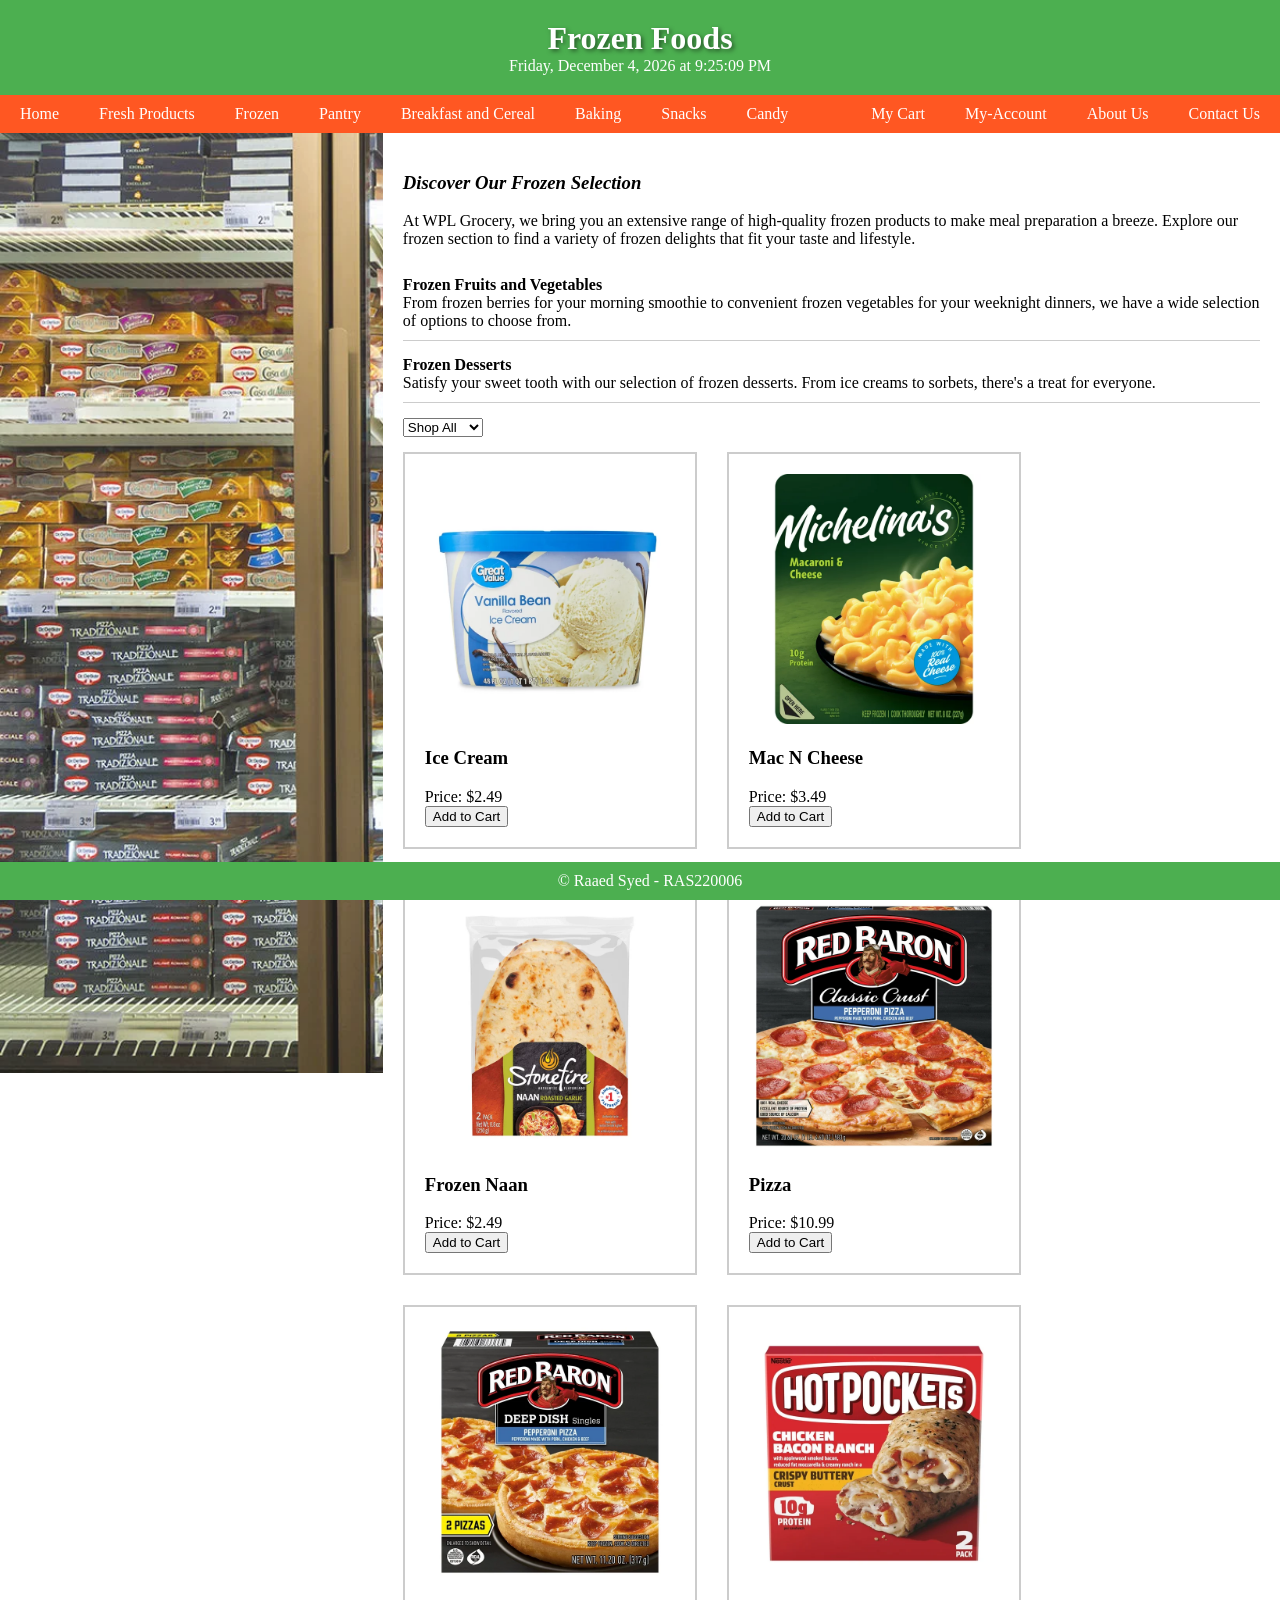
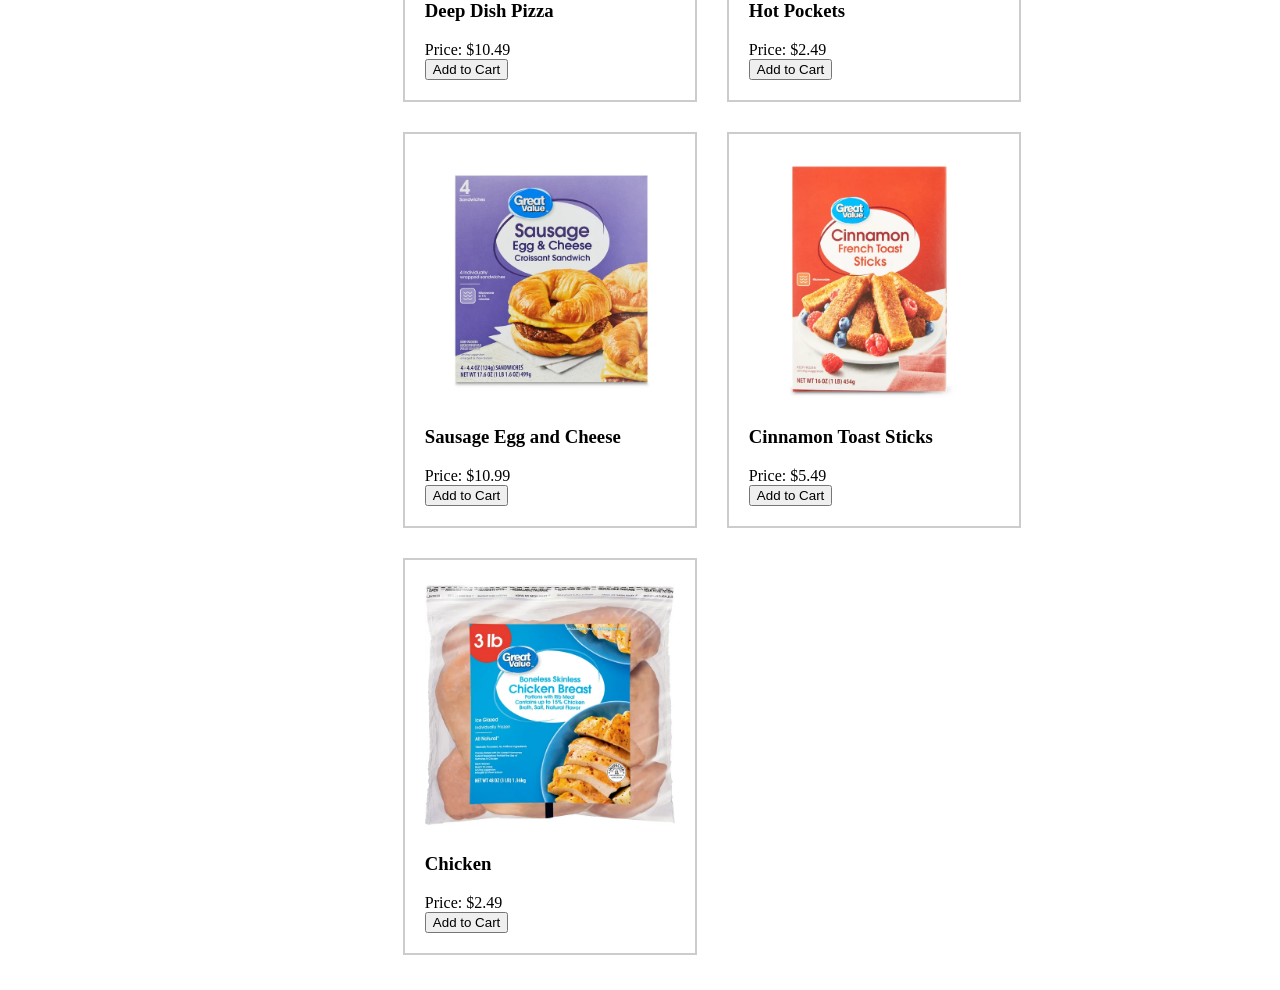
<file: frozen.html>
<!DOCTYPE html>
<html lang="en">
<head>
    <link rel="stylesheet" href="styles.css">
    <title>Frozen</title>
</head>
<body>
    <header>
        <h1>Frozen Foods</h1>
        <span id="currentDateTime"></span>
    </header>
    <nav>
        <ul>
            <li><a href="main_index.html">Home</a></li>
            <li><a href="fresh_products.html">Fresh Products</a></li>
            <li><a href="frozen.html">Frozen</a></li>
            <li><a href="pantry.html">Pantry</a></li>
            <li><a href="bfast_cereal.html">Breakfast and Cereal</a></li>
            <li><a href="baking.html">Baking</a></li>
            <li><a href="snacks.html">Snacks</a></li>
            <li><a href="candy.html">Candy</a></li>
            <li class="right"><a href="cart.html">My Cart</a></li>
            <li class="right"><a href="my_account.html">My-Account</a></li>
            <li class="right"><a href="about-us.html">About Us</a></li>
            <li class="right"><a href="contact.html">Contact Us</a></li>
        </ul>
    </nav>
    <main>
        <div class="frozen">

        </div>
        <div class="right-content">
            <h3><em>Discover Our Frozen Selection</em></h3>
            <p>At WPL Grocery, we bring you an extensive range of high-quality frozen products to make meal preparation a breeze. Explore our frozen section to find a variety of frozen delights that fit your taste and lifestyle.</p> <br>
            
            <dl>
                <dt>Frozen Fruits and Vegetables</dt>
                <dd>From frozen berries for your morning smoothie to convenient frozen vegetables for your weeknight dinners, we have a wide selection of options to choose from.</dd>
                <dt>Frozen Desserts</dt>
                <dd>Satisfy your sweet tooth with our selection of frozen desserts. From ice creams to sorbets, there's a treat for everyone.</dd>
            </dl>

            <div id="subcategory-selector">
                <select id="subcategory-select">
                    <option value="frozen">Shop All</option>
                    <option value="dessert">Dessert</option>
                    <option value="meal">Meals</option>
                    <option value="pizza">Pizza</option>
                    <option value="meat">Meat</option>
                    <option value="breakfast">Breakfast</option>
                    <option value="frozen-snack">Snacks</option>
                    <option value="frozen-rollback">Rollbacks</option>
                </select>
            </div>
            
            <div id="product-list">
                <!-- Product listings will be displayed here -->
            </div>
            
        </div>
    </main>
    <footer>
        <p>&copy; Raaed Syed - RAS220006</p>
    </footer>
    <script src="https://code.jquery.com/jquery-3.6.0.min.js"></script>
    <script src="common.js"></script>
    <script src="xml_script.js"></script>
    <script> 
        const initialCategory = "frozen";
        fetchAndDisplayProductsFromXml(initialCategory, "all", "all");
    </script>
</body>
</html>
</file>
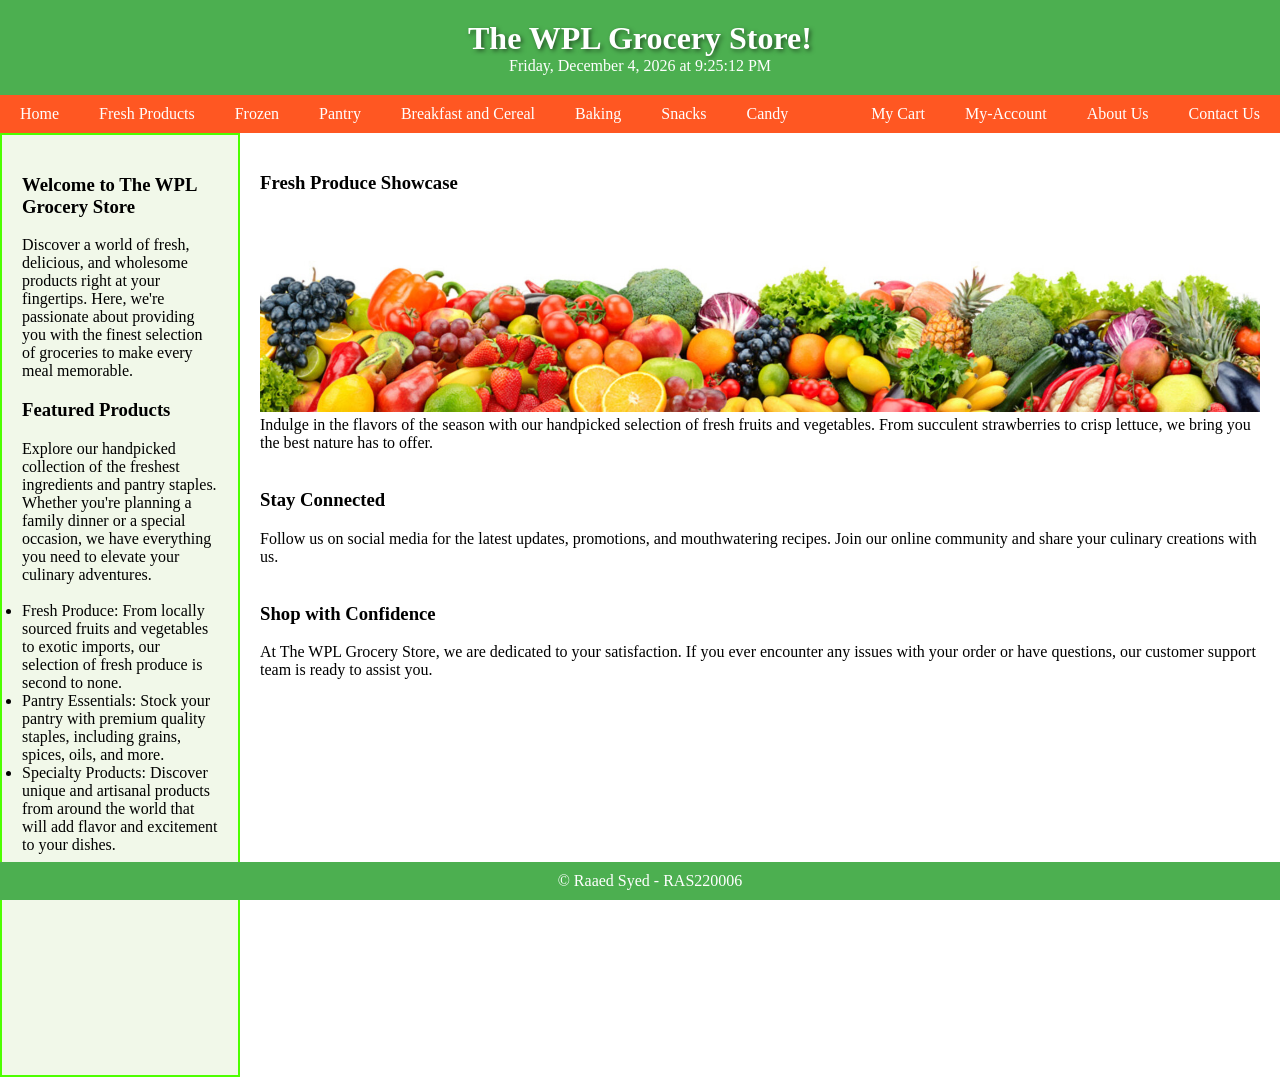
<file: home.html>
<!DOCTYPE html>
<html lang="en">
<head>
    <link rel="stylesheet" href="styles.css">
    <title>Online Grocery Shopping - Home</title>
</head>
<body>
    <header>
        <h1>The WPL Grocery Store!</h1>
        <span id="currentDateTime"></span>
    </header>
    <nav>
        <ul>
            <li><a href="main_index.html">Home</a></li>
            <li><a href="fresh_products.html">Fresh Products</a></li>
            <li><a href="frozen.html">Frozen</a></li>
            <li><a href="pantry.html">Pantry</a></li>
            <li><a href="bfast_cereal.html">Breakfast and Cereal</a></li>
            <li><a href="baking.html">Baking</a></li>
            <li><a href="snacks.html">Snacks</a></li>
            <li><a href="candy.html">Candy</a></li>
            <li class="right"><a href="cart.html">My Cart</a></li>
            <li class="right"><a href="my_account.html">My-Account</a></li>
            <li class="right"><a href="about-us.html">About Us</a></li>
            <li class="right"><a href="contact.html">Contact Us</a></li>
        </ul>
    </nav>
    <main>
        <div class="left-content">
            <h3>Welcome to The WPL Grocery Store</h3>
            <p>Discover a world of fresh, delicious, and wholesome products right at your fingertips. Here, we're passionate about providing you with the finest selection of groceries to make every meal memorable. </p>
            <h3>Featured Products</h3>

            <p>Explore our handpicked collection of the freshest ingredients and pantry staples. Whether you're planning a family dinner or a special occasion, we have everything you need to elevate your culinary adventures.</p> <br>
            <ul>
                
            <li>Fresh Produce: From locally sourced fruits and vegetables to exotic imports, our selection of fresh produce is second to none. </li>

            <li>Pantry Essentials: Stock your pantry with premium quality staples, including grains, spices, oils, and more. </li>

            <li>Specialty Products: Discover unique and artisanal products from around the world that will add flavor and excitement to your dishes. </li>
            </ul>
            
        </div>
        <div class="right-content">
            <h3>Fresh Produce Showcase</h3>
            <img src='images/fresh_produce.jpeg' width="1000"><br>
            <p>Indulge in the flavors of the season with our handpicked selection of fresh fruits and vegetables. From succulent strawberries to crisp lettuce, we bring you the best nature has to offer.</p> <br>

            <h3>Stay Connected</h3>
            <p>Follow us on social media for the latest updates, promotions, and mouthwatering recipes. Join our online community and share your culinary creations with us.</p><br>

            <h3>Shop with Confidence</h3>
            <p>At The WPL Grocery Store, we are dedicated to your satisfaction. If you ever encounter any issues with your order or have questions, our customer support team is ready to assist you.</p>
        </div>
    </main>
    <footer>
        <p>&copy; Raaed Syed - RAS220006</p>
    </footer>
    <script src="common.js"></script>
</body>
</html>
</file>
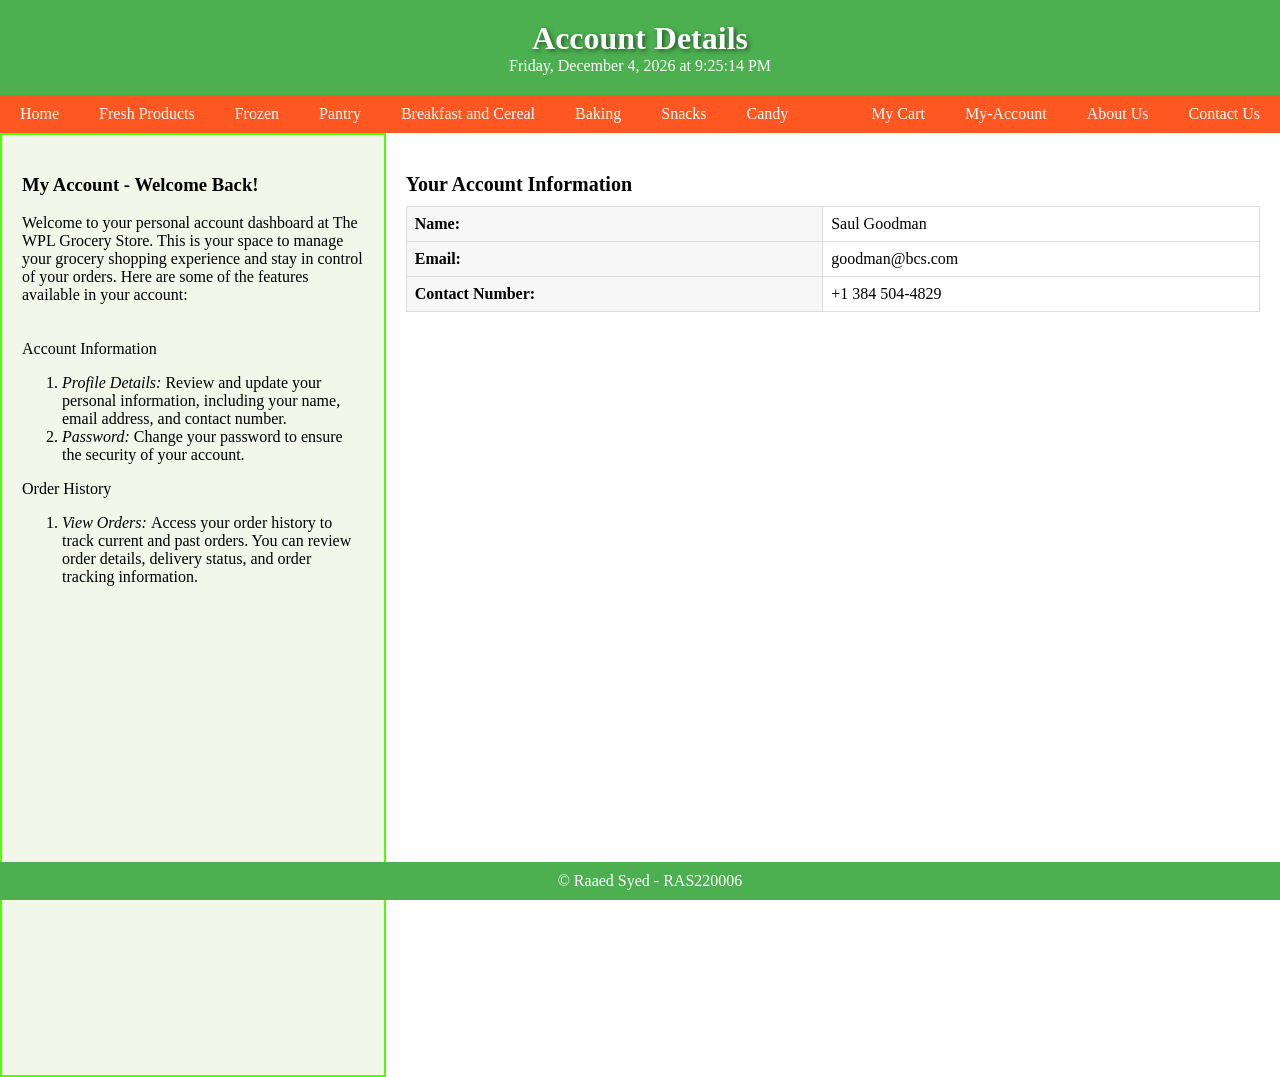
<file: my_account.html>
<!DOCTYPE html>
<html lang="en">
<head>
    <link rel="stylesheet" href="styles.css">
    <title>My Account</title>
</head>
<body>
    <header>
        <h1>Account Details</h1>
        <span id="currentDateTime"></span>
    </header>
    <nav>
        <ul>
            <li><a href="main_index.html">Home</a></li>
            <li><a href="fresh_products.html">Fresh Products</a></li>
            <li><a href="frozen.html">Frozen</a></li>
            <li><a href="pantry.html">Pantry</a></li>
            <li><a href="bfast_cereal.html">Breakfast and Cereal</a></li>
            <li><a href="baking.html">Baking</a></li>
            <li><a href="snacks.html">Snacks</a></li>
            <li><a href="candy.html">Candy</a></li>
            <li class="right"><a href="cart.html">My Cart</a></li>
            <li class="right"><a href="my_account.html">My-Account</a></li>
            <li class="right"><a href="about-us.html">About Us</a></li>
            <li class="right"><a href="contact.html">Contact Us</a></li>
        </ul>
    </nav>
    <main>
        <div class="left-content">
            <h3>My Account - Welcome Back!</h3>
            <p>Welcome to your personal account dashboard at The WPL Grocery Store. This is your space to manage your grocery shopping experience and stay in control of your orders. Here are some of the features available in your account:</p> <br> <br>
            <p>Account Information</p>
            <ol> 
            <li><em>Profile Details: </em> Review and update your personal information, including your name, email address, and contact number. </li>

            <li><em>Password:</em> Change your password to ensure the security of your account. </li>
            </ol>
            <p>Order History</p>
            <ol>
            <li><em>View Orders: </em>Access your order history to track current and past orders. You can review order details, delivery status, and order tracking information. </li>
            </ol>
    
        </div>
        <div class="right-content">
            <div class="account-info">
                <h3>Your Account Information</h3>
                <table>
                    <tr>
                        <td><strong>Name:</strong></td>
                        <td>Saul Goodman</td>
                    </tr>
                    <tr>
                        <td><strong>Email:</strong></td>
                        <td>goodman@bcs.com</td>
                    </tr>
                    <tr>
                        <td><strong>Contact Number:</strong></td>
                        <td>+1 384 504-4829</td>
                    </tr>
                    <!-- Add more account information as needed -->
                </table>
            </div>
            
        </div>
    </main>
    <footer>
        <p>&copy; Raaed Syed - RAS220006</p>
    </footer>
    <script src="common.js"></script>
</body>
</html>
</file>
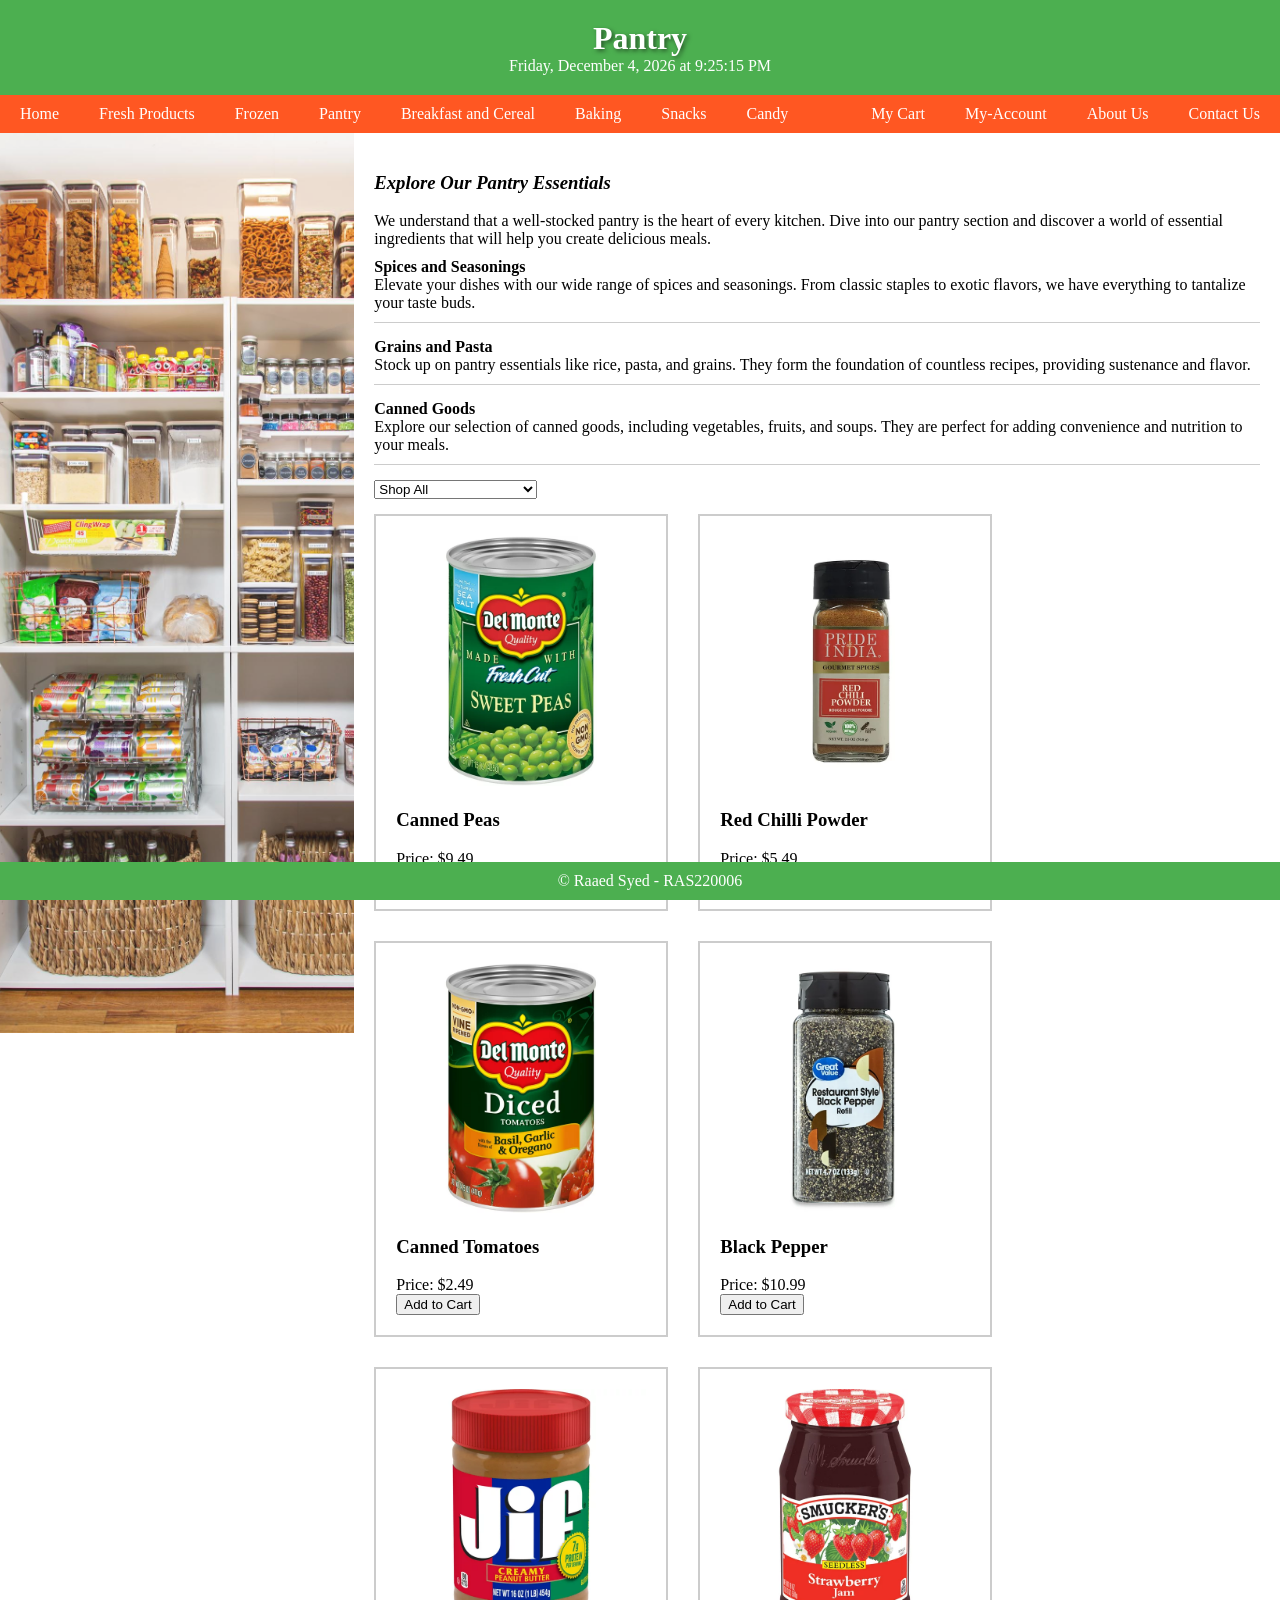
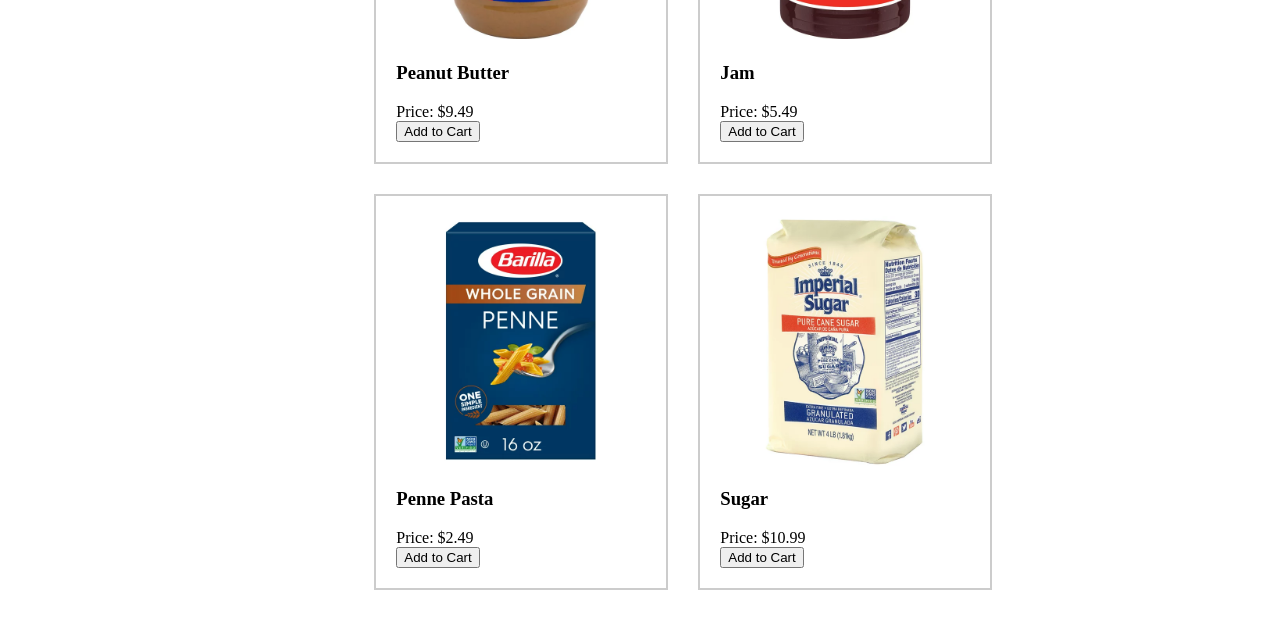
<file: pantry.html>
<!DOCTYPE html>
<html lang="en">
<head>
    <link rel="stylesheet" href="styles.css">
    <title>Pantry</title>
</head>
<body>
    <header>
        <h1>Pantry</h1>
        <span id="currentDateTime"></span>
    </header>
    <nav>
        <ul>
            <li><a href="main_index.html">Home</a></li>
            <li><a href="fresh_products.html">Fresh Products</a></li>
            <li><a href="frozen.html">Frozen</a></li>
            <li><a href="pantry.html">Pantry</a></li>
            <li><a href="bfast_cereal.html">Breakfast and Cereal</a></li>
            <li><a href="baking.html">Baking</a></li>
            <li><a href="snacks.html">Snacks</a></li>
            <li><a href="candy.html">Candy</a></li>
            <li class="right"><a href="cart.html">My Cart</a></li>
            <li class="right"><a href="my_account.html">My-Account</a></li>
            <li class="right"><a href="about-us.html">About Us</a></li>
            <li class="right"><a href="contact.html">Contact Us</a></li>
        </ul>
    </nav>
    <main>
        <div class="pantry">
            <!-- Your left content goes here -->
        </div>
        <div class="right-content">
            <h3><em>Explore Our Pantry Essentials</em></h3>
            <p>We understand that a well-stocked pantry is the heart of every kitchen. Dive into our pantry section and discover a world of essential ingredients that will help you create delicious meals.</p>
            
        
            <dl>
                <dt>Spices and Seasonings</dt>
                <dd> Elevate your dishes with our wide range of spices and seasonings. From classic staples to exotic flavors, we have everything to tantalize your taste buds.</dd>
                <dt>Grains and Pasta</dt>
                <dd> Stock up on pantry essentials like rice, pasta, and grains. They form the foundation of countless recipes, providing sustenance and flavor.</dd>
                <dt>Canned Goods</dt>
                <dd> Explore our selection of canned goods, including vegetables, fruits, and soups. They are perfect for adding convenience and nutrition to your meals.</dd>
            </dl>

            <div id="subcategory-selector">
                <select id="subcategory-select">
                    <option value="pantry">Shop All</option>
                    <option value="canned-veg">Canned Vegetables</option>
                    <option value="pbs">Peanut Butter & Spread</option>
                    <option value="pasta-pizza">Pasta & Pizza</option>
                    <option value="pantry-rollback">Rollbacks</option>
                </select>
            </div>
            
            <div id="product-list">
                <!-- Product listings will be displayed here -->
            </div>
        </div>
    </main>
    <footer>
        <p>&copy; Raaed Syed - RAS220006</p>
    </footer>
    <script src="https://code.jquery.com/jquery-3.6.0.min.js"></script>
    <script src="common.js"></script>
    <script src="json_script.js"></script>
    <script> 
        const initialCategory = "pantry";
        fetchAndDisplayProductsFromJson(initialCategory, "all", "all");
    </script>
</body>
</html>
</file>
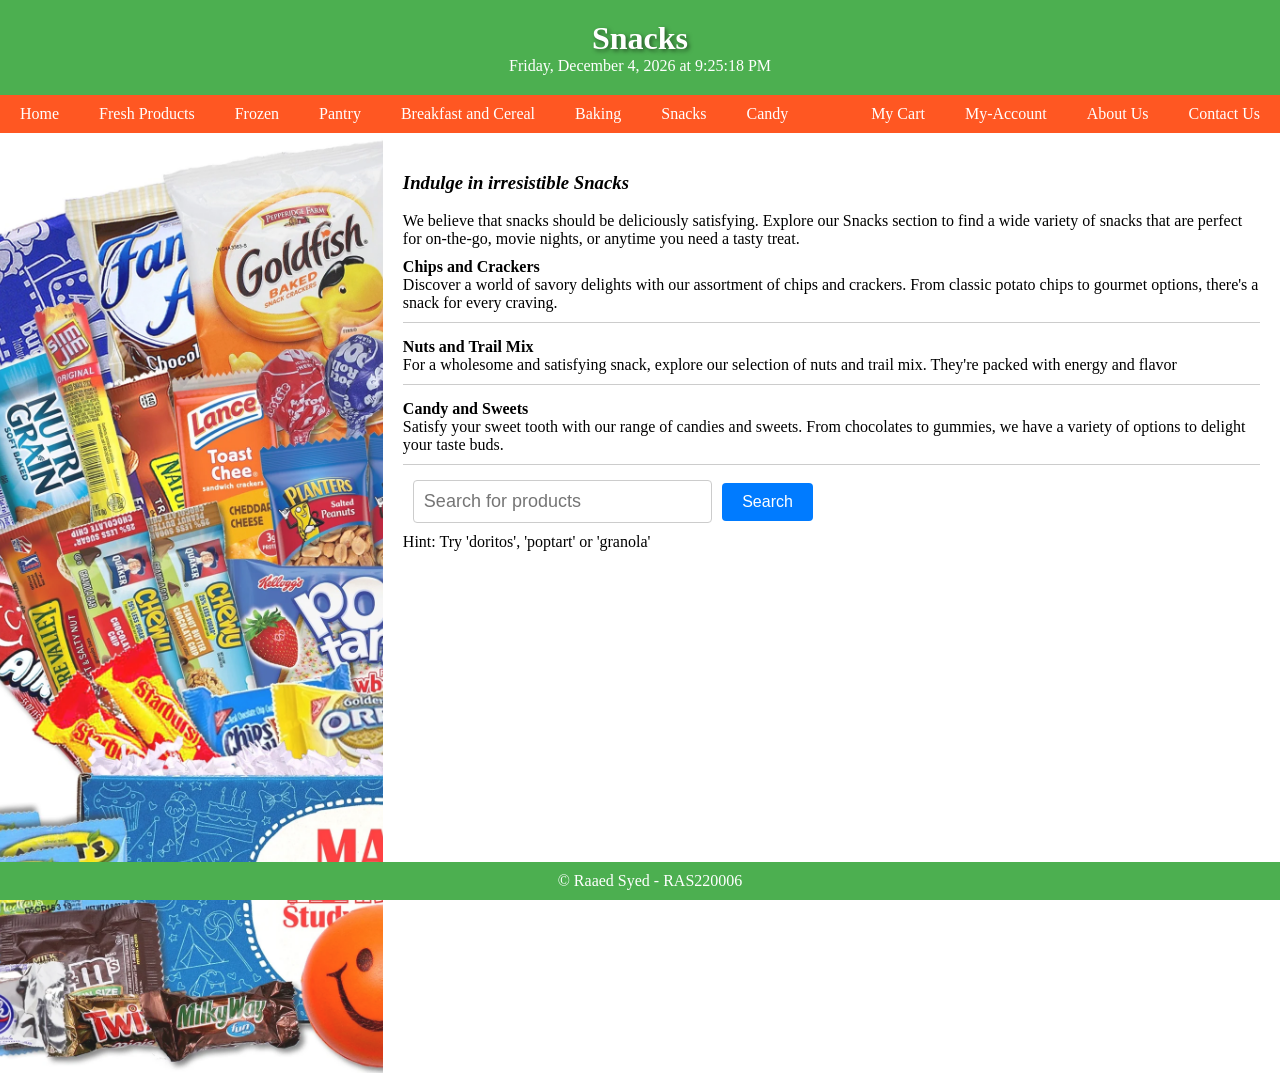
<file: snacks.html>
<!DOCTYPE html>
<html lang="en">
<head>
    <link rel="stylesheet" href="styles.css">
    <title>Snacks</title>
</head>
<body>
    <header>
        <h1>Snacks</h1>
        <span id="currentDateTime"></span>
    </header>
    <nav>
        <ul>
            <li><a href="main_index.html">Home</a></li>
            <li><a href="fresh_products.html">Fresh Products</a></li>
            <li><a href="frozen.html">Frozen</a></li>
            <li><a href="pantry.html">Pantry</a></li>
            <li><a href="bfast_cereal.html">Breakfast and Cereal</a></li>
            <li><a href="baking.html">Baking</a></li>
            <li><a href="snacks.html">Snacks</a></li>
            <li><a href="candy.html">Candy</a></li>
            <li class="right"><a href="cart.html">My Cart</a></li>
            <li class="right"><a href="my_account.html">My-Account</a></li>
            <li class="right"><a href="about-us.html">About Us</a></li>
            <li class="right"><a href="contact.html">Contact Us</a></li>
        </ul>
    </nav>
    <main>
        <div class="snacks">
            <!-- Your left content goes here -->
        </div>
        <div class="right-content">
            <h3><em>Indulge in irresistible Snacks</em></h3>

            <p>We believe that snacks should be deliciously satisfying. Explore our Snacks section to find a wide variety of snacks that are perfect for on-the-go, movie nights, or anytime you need a tasty treat.</p>

            <dl>
                <dt>Chips and Crackers</dt>
                <dd>Discover a world of savory delights with our assortment of chips and crackers. From classic potato chips to gourmet options, there's a snack for every craving.</dd>
                <dt>Nuts and Trail Mix</dt>
                <dd>For a wholesome and satisfying snack, explore our selection of nuts and trail mix. They're packed with energy and flavor</dd>
                <dt>Candy and Sweets</dt>
                <dd> Satisfy your sweet tooth with our range of candies and sweets. From chocolates to gummies, we have a variety of options to delight your taste buds.</dd>
            </dl>
            
            <div class="search-container">
                <input type="text" id="search-input" placeholder="Search for products" style="height:auto ; width: 300px; font-size: large;">
                <button id="search-button">Search</button>
            </div>
            <div>
                <p>Hint: Try 'doritos', 'poptart' or 'granola'</p>
            </div>
            
            <div id="product-list">
                <!-- Product listings will be displayed here -->
            </div>
        </div>
    </main>
    <footer>
        <p>&copy; Raaed Syed - RAS220006</p>
    </footer>
    <script src="https://code.jquery.com/jquery-3.6.0.min.js"></script>
    <script src="common.js"></script>
    <script src="xml_script.js"></script>
    <script>
        const searchInput = document.getElementById("search-input");
        const searchButton = document.getElementById("search-button");

        // Event listening for the search button 
        searchButton.addEventListener("click", function(){
            const searchQuery = searchInput.value.toLowerCase();
            const searchPattern = /^[a-zA-Z\s]+$/;
            if(!searchPattern.test(searchQuery)){
                alert("Search must only contain alphabets! No numbers or special characters allowed. ");
            }
            else{
                fetchAndDisplayProductsFromXml("snacks", "all", searchQuery);
            }
        });
    </script>
</body>
</html>
</file>
<file: styles.css>
/* text-align, text_shadow, background-color, background-image, background-repeat, font-size, 
font-style, font-weight, link, visited, hover, active, 
border-style, border-color, border-width, padding-bottom, padding-left, 
padding-top, padding-right, margin-bottom, margin-left, margin-top, 
margin-right, width, height, float, clear, position, vertical-align, 
horizontal-align, display, opacity and visibility. */

body, h1, h2, p, ul {
    margin: 0;
    padding: 0;
}

h1 {
    text-shadow: 2px 2px 4px rgba(0, 0, 0, 0.5);
}
/* Basic styling for header and navigation */
header {
    background-color: #4CAF50; /* Green color for freshness */
    color: white;
    padding: 20px;
    text-align: center;
    float: center;
    
}

nav {
    background-color: #FF5722; /* Orange color for contrast */
    color: white;
}

nav ul{
    list-style: none;
    display: flex;
    /* justify-content: left; */
    padding: 10px 0;
}
nav ul .right{
    margin-left: auto;

}
nav ul .right + .right{
    margin-left: 20px;
}

nav li {
    margin: 0 20px;
}

nav a {
    text-decoration: none;
    color: white;
}

/* Layout for the main content area */
main {
    display: flex;
}

.left-content {
    flex: 1;
    background-color: #F1F8E9; /* Light green background for left content */
    padding: 20px;
    height: 100vh;
    border-style: solid;
    border-width: 2px;
    border-color: #4dff00
}

.fresh-produce{
    flex: 1;
    background-image: url(images/collageoffruitandveg.jpg);
    background-repeat: no-repeat;
    background-size: cover;
    padding:20px; 
    opacity: 0.9;
    height: 100vh;
}

.frozen{
    flex: 1;
    background-image: url(images/frozen-pizza-aisle.webp);
    background-repeat: no-repeat;
    background-size: cover;
    padding:20px; 
    opacity: 0.9;
    height: 100vh;
}
.pantry{
    flex: 1;
    background-image: url(images/pantry.jpeg);
    background-repeat: no-repeat;
    background-size: cover;
    background-position: -70px;
    padding:0px; 
    opacity: 0.9;
    height: 100vh;
}
.cereal{
    flex: 1;
    background-image: url(images/cereal.jpeg);
    background-repeat: no-repeat;
    background-size: cover;
    background-position: -25px;
    padding:20px; 
    opacity: 0.9;
    height: 100vh;
}

.baking{
    flex: 1;
    background-image: url(images/baking.jpeg);
    background-repeat: no-repeat;
    background-size: cover;
    padding:20px; 
    opacity: 0.9;
    height: 100vh;
}

.snacks{
    flex: 1;
    background-image: url(images/snacks.webp);
    background-repeat: no-repeat;
    background-size: cover;
    background-position: -100px ;
    padding:20px; 
    opacity: 0.9;
    visibility: normal;
    height: 100vh;
}

.candy{
    flex: 1;
    background-image: url(images/candies.jpeg);
    background-repeat: no-repeat;
    background-size: cover;
    padding:20px; 
    opacity: 0.9;
    height: 100vh;
}
.specialty{
    flex: 1;
    background-image: url(images/specialty.png);
    background-repeat: no-repeat;
    background-size: cover;
    padding:20px; 
    opacity: 0.9;
    height: 100vh;
}
.deals{
    flex: 1;
    background-image: url(images/deals.jpeg);
    background-repeat: no-repeat;
    background-size: cover;
    background-position: -1070px ;
    padding:20px; 
    opacity: 0.9;
    height: 100vh;
}
.right-content {
    flex: 2.5; /* Adjust this value to control the width ratio */
    background-color: #FFFFFF; /*White background for right content */
    padding: 20px;
    /* background-image: url(collageoffruitandveg.jpg);
    background-size:cover;
    background-repeat: no-repeat; */
}

/* Styling for the footer */
footer {
    background-color: #4CAF50; /* Green color for footer */
    color: white;
    text-align: center;
    padding: 10px;
    clear: both;
    position: fixed;
    bottom: 0;
    left: 0;
    width:100%;
}

/* Style for the account information table */
.account-info {
    margin-top: 20px;
}

.account-info h3 {
    font-size: 20px;
    margin-bottom: 10px;
}

.account-info table {
    width: 100%;
    border-collapse: collapse;
}

.account-info table td {
    padding: 8px;
    border: 1px solid #ddd;
}

.account-info table td:first-child {
    font-weight: bold;
    background-color: #f7f7f7;
}
/* Style for the definition list */
dl {
    margin: 0;
    padding: 0;
    list-style-type: none; /* Remove default list bullet points */
}

/* Style for the definition term (usually bold) */
dt {
    font-weight: bold;
    margin-top: 10px; /* Add spacing between terms */
}

/* Style for the definition description */
dd {
    margin: 0;
    padding: 0;
    margin-bottom: 15px; /* Add spacing between descriptions */
}

/* Add a border-bottom to separate terms and descriptions */
dt + dd {
    border-bottom: 1px solid #ccc;
    padding-bottom: 10px;
}

/* Default link style */
a:link {
    color: white; /* Link color for unvisited links */
    text-decoration: none; /* Remove underlines by default */
}

/* Visited link style */
a:visited {
    color: lightskyblue; /* Link color for visited links */
}

/* Hover effect */
a:hover {
    color: black; /* Link color on hover */
    text-decoration: underline; /* Underline on hover */
}

/* Active (clicked) link style */
a:active {
    color: #FF5733; /* Link color when clicked */
}

#product-list {
    display: flex; /* Use flexbox to display items horizontally */
    flex-wrap: wrap;
    /* justify-content: flex-start;
    align-items: flex-start;  */
}

.product {
    width: 250px; /* Set a fixed width for each product */
    margin-right: 30px; /* Add some margin for spacing */
    margin-top: 15px; 
    margin-bottom: 15px;
    border: 2px solid #ccc; /* Optional: Add a border for visual separation */
    padding: 20px; /* Optional: Add padding for styling */
}

.product img{
    width:250px;
}

#cart {
    background-color: #fff;
    border: 2px solid #84de17;
    border-radius: 8px;
    padding: 20px;
    width: 300px;
    box-shadow: 0 4px 6px rgba(0, 0, 0, 0.1);
  }
  
  /* Cart items */
#cart-item {
    display: flex;
    justify-content: space-between;
    align-items: center;
    padding: 10px;
    border: 1px solid #ccc;
    border-radius: 4px;
    margin-bottom: 10px;
    background-color: #f9f9f9;
}

.search-container {
    display: flex;
    align-items: center;
    margin: 10px;
    max-width: 400px;
  }
  
  /* Search input */
#search-input {
    flex: 1;
    padding: 10px;
    border: 1px solid #ccc;
    border-radius: 4px;
    font-size: 16px;
}

  /* Search button */
#search-button {
    background-color: #007bff;
    color: #fff;
    border: none;
    border-radius: 4px;
    margin-left: 10px;
    padding: 10px 20px;
    font-size: 16px;
    cursor: pointer;
}

#clear-button {
    background-color: #007bff;
    color: #fff;
    border: none;
    border-radius: 4px;
    margin-left: 10px;
    padding: 10px 20px;
    font-size: 16px;
    cursor: pointer;
}
#purchase {
    background-color: #007bff;
    color: #fff;
    border: none;
    border-radius: 4px;
    margin-left: 10px;
    padding: 10px 20px;
    font-size: 16px;
    cursor: pointer;
}
</file>
